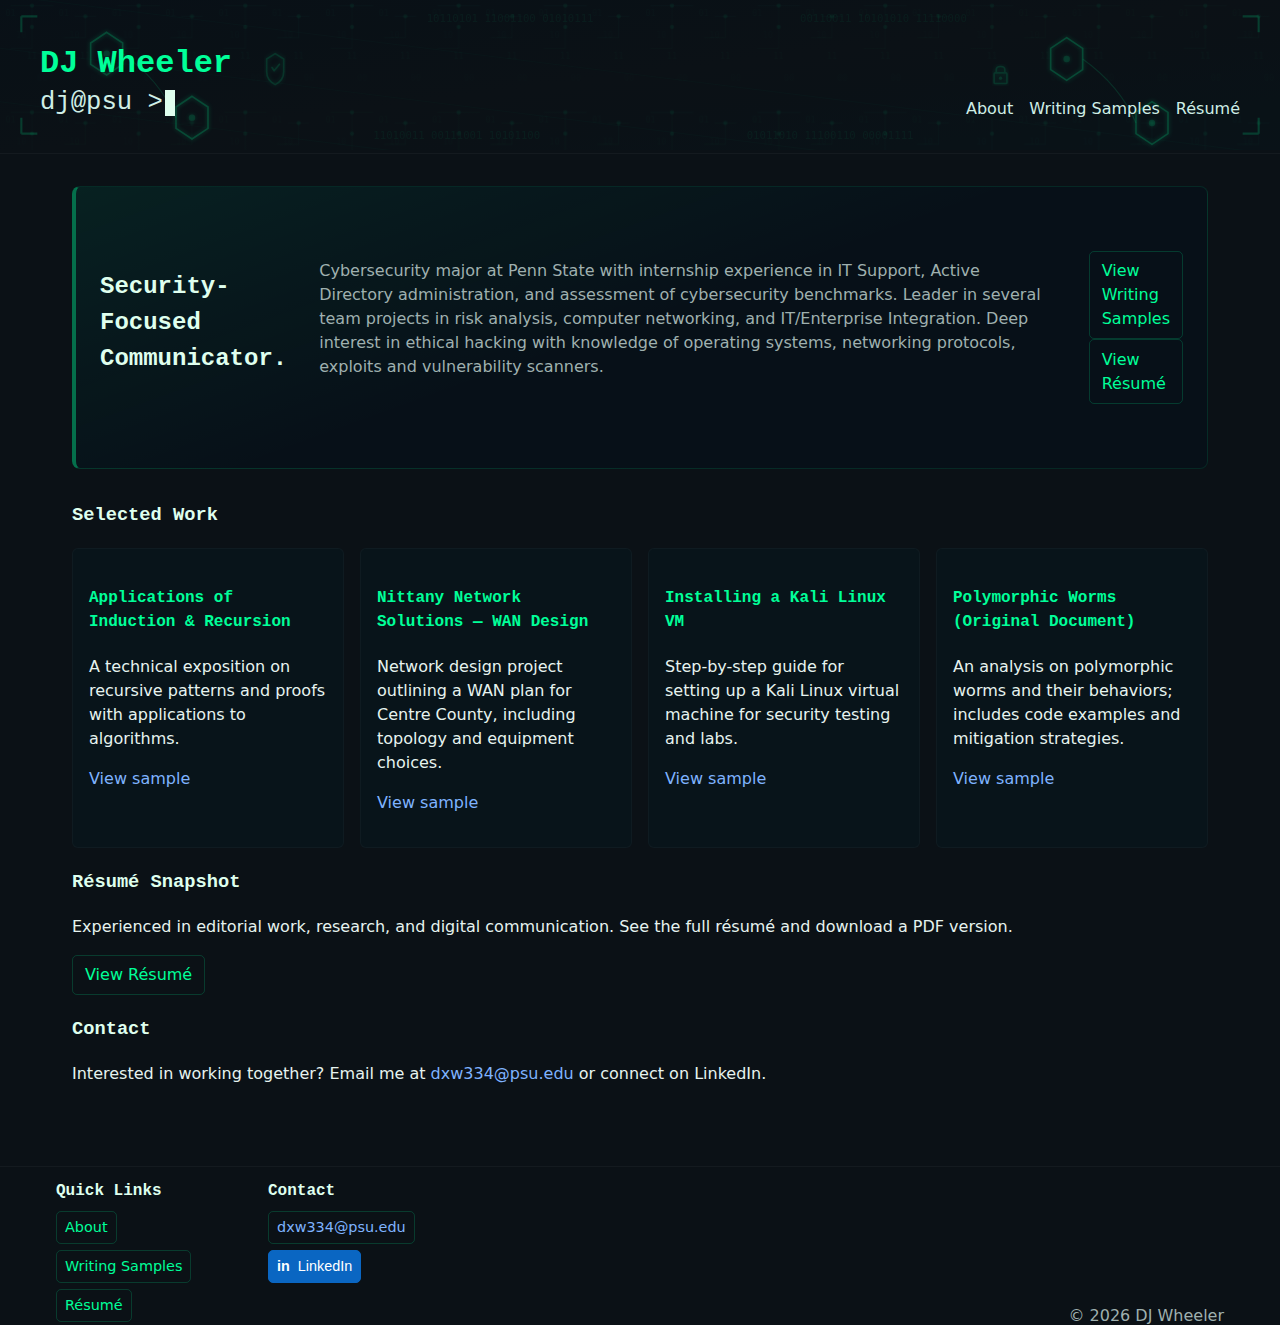
<file: index.html>
<!DOCTYPE html>
<html lang="en">
<head>
        <meta charset="UTF-8">
        <meta name="viewport" content="width=device-width, initial-scale=1.0">
        <title>DJ Wheeler — E-Portfolio</title>
        <link rel="icon" href="favicon.svg" type="image/svg+xml">
        <link rel="stylesheet" href="css/style.css">
</head>
<body>
    <header class="site-header">
        <div class="container header-inner">
            <h1 class="site-title"><a href="index.html">DJ Wheeler</a></h1>
            <nav class="main-nav" aria-label="Main navigation">
                <ul>
                    <li><a href="about.html">About</a></li>
                    <li><a href="samples.html">Writing Samples</a></li>
                    <li><a href="resume.html">Résumé</a></li>
                </ul>
            </nav>
        </div>
    </header>

    <main class="container">
        <section class="hero">
            <h2>Security-Focused Communicator.</h2>
            <p class="hero-sub">
                Cybersecurity major at Penn State with internship experience in 
                IT Support, Active Directory administration, and assessment of 
                cybersecurity benchmarks. Leader in several team projects in risk 
                analysis, computer networking, and IT/Enterprise Integration. Deep 
                interest in ethical hacking with knowledge of operating systems, 
                networking protocols, exploits and vulnerability scanners.
            </p>
            <p><a class="btn" href="samples.html">View Writing Samples</a> <a class="btn" href="resume.html">View Résumé</a></p>
        </section>

        <section class="summary">
            <h3>Selected Work</h3>
            <div class="grid feats">
                <article>
                    <h4>Applications of Induction &amp; Recursion</h4>
                    <p>A technical exposition on recursive patterns and proofs with applications to algorithms.</p>
                    <p><a href="samples/applications.html">View sample</a></p>
                </article>
                <article>
                    <h4>Nittany Network Solutions — WAN Design</h4>
                    <p>Network design project outlining a WAN plan for Centre County, including topology and equipment choices.</p>
                    <p><a href="samples/nittany.html">View sample</a></p>
                </article>
                <article>
                    <h4>Installing a Kali Linux VM</h4>
                    <p>Step-by-step guide for setting up a Kali Linux virtual machine for security testing and labs.</p>
                    <p><a href="samples/kali.html">View sample</a></p>
                </article>
                <article>
                    <h4>Polymorphic Worms (Original Document)</h4>
                    <p>An analysis on polymorphic worms and their behaviors; includes code examples and mitigation strategies.</p>
                    <p><a href="samples/polymorphic.html">View sample</a></p>
                </article>
            </div>
        </section>

        <section class="resume-preview">
            <h3>Résumé Snapshot</h3>
            <p>Experienced in editorial work, research, and digital communication. See the full résumé and download a PDF version.</p>
            <p><a class="btn" href="resume.html">View Résumé</a></p>
        </section>

        <section class="contact-cta">
            <h3>Contact</h3>
            <p>Interested in working together? Email me at <a href="mailto:dxw334@psu.edu">dxw334@psu.edu</a> or connect on LinkedIn.</p>
        </section>
    </main>

    <footer class="site-footer">
        <div class="container footer-inner">
            <div class="footer-left">
                <div class="footer-box">
                    <h4>Quick Links</h4>
                    <ul>
                        <li><a class="btn" href="about.html">About</a></li>
                        <li><a class="btn" href="samples.html">Writing Samples</a></li>
                        <li><a class="btn" href="resume.html">Résumé</a></li>
                    </ul>
                </div>
                <div class="footer-box contact-box">
                    <h4>Contact</h4>
                    <p><a class="btn" href="mailto:dxw334@psu.edu">dxw334@psu.edu</a></p>
                    <p><a class="btn" href="https://www.linkedin.com/in/donwheeleriii/" target="_blank" rel="noopener">LinkedIn</a></p>
                </div>
            </div>
            <div class="footer-right">
                <p class="copyright">&copy; <span id="year"></span> DJ Wheeler</p>
            </div>
        </div>
    </footer>

    <script>
        document.getElementById('year').textContent = new Date().getFullYear();
    </script>
</body>
</html>
</file>
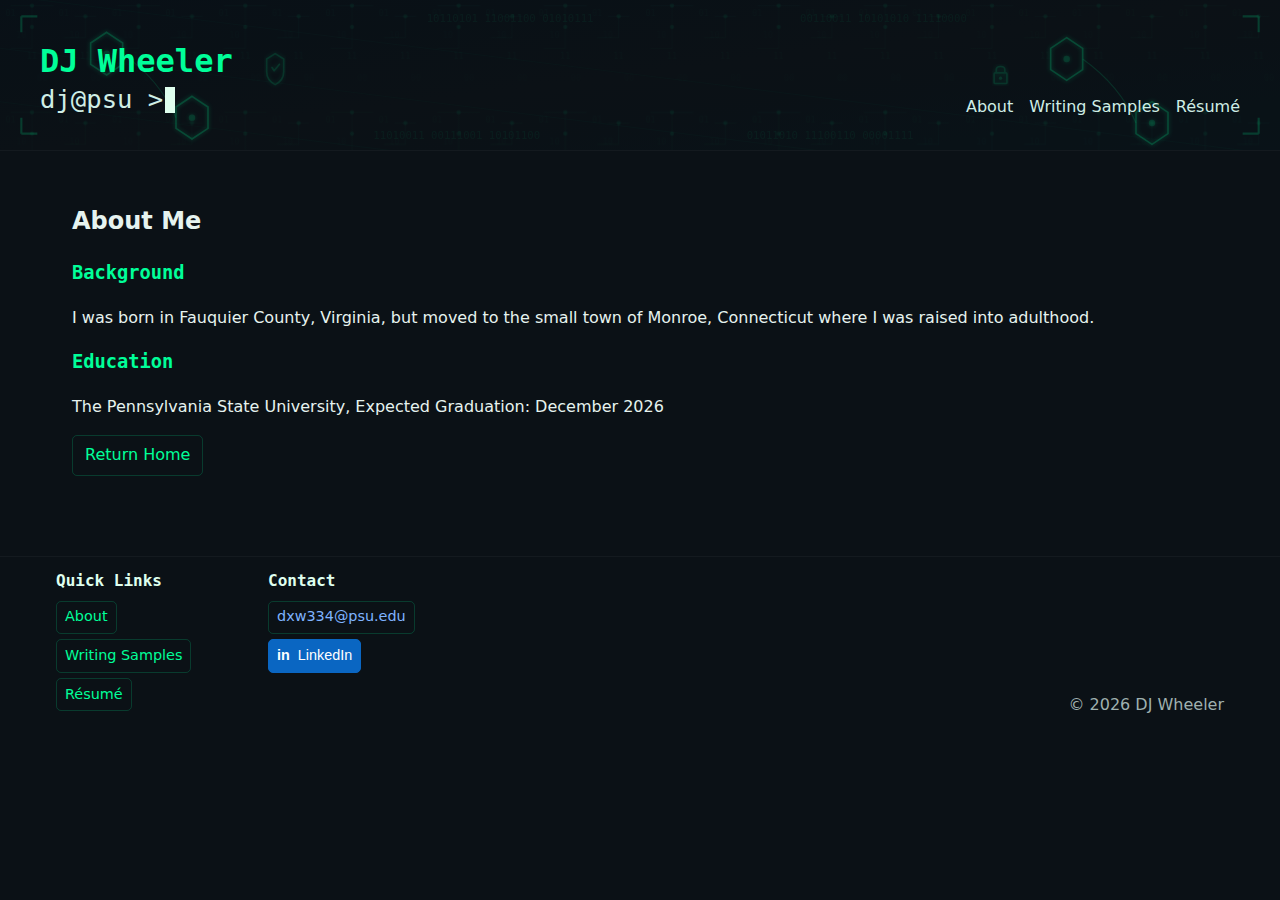
<file: about.html>
<!DOCTYPE html>
<html lang="en">
<head>
  <meta charset="utf-8">
  <meta name="viewport" content="width=device-width, initial-scale=1">
  <title>About — DJ Wheeler</title>
  <link rel="icon" href="favicon.svg" type="image/svg+xml">
  <link rel="stylesheet" href="css/style.css">
</head>
<body>
  <header class="site-header">
    <div class="container header-inner">
      <h1 class="site-title"><a href="index.html">DJ Wheeler</a></h1>
      <nav class="main-nav" aria-label="Main navigation">
        <ul>
          <li><a href="about.html">About</a></li>
          <li><a href="samples.html">Writing Samples</a></li>
          <li><a href="resume.html">Résumé</a></li>
        </ul>
      </nav>
    </div>
  </header>

  <main class="container">
    <h2>About Me</h2>

    <h3>Background</h3>
    <p>
      I was born in Fauquier County, Virginia, but moved to the small town of Monroe, Connecticut
      where I was raised into adulthood.
    </p>

    <h3>Education</h3>
    <p>The Pennsylvania State University, Expected Graduation: December 2026</p>

    <p><a class="btn" href="index.html">Return Home</a></p>
  </main>

  <footer class="site-footer">
    <div class="container footer-inner">
      <div class="footer-left">
        <div class="footer-box">
          <h4>Quick Links</h4>
          <ul>
            <li><a class="btn" href="about.html">About</a></li>
            <li><a class="btn" href="samples.html">Writing Samples</a></li>
            <li><a class="btn" href="resume.html">Résumé</a></li>
          </ul>
        </div>
        <div class="footer-box contact-box">
          <h4>Contact</h4>
          <p><a class="btn" href="mailto:dxw334@psu.edu">dxw334@psu.edu</a></p>
          <p><a class="btn" href="https://www.linkedin.com/in/donwheeleriii/" target="_blank" rel="noopener">LinkedIn</a></p>
        </div>
      </div>
      <div class="footer-right">
        <p class="copyright">&copy; <span id="year-about"></span> DJ Wheeler</p>
      </div>
    </div>
  </footer>

  <script>document.getElementById('year-about').textContent = new Date().getFullYear();</script>
</body>
</html>
</file>
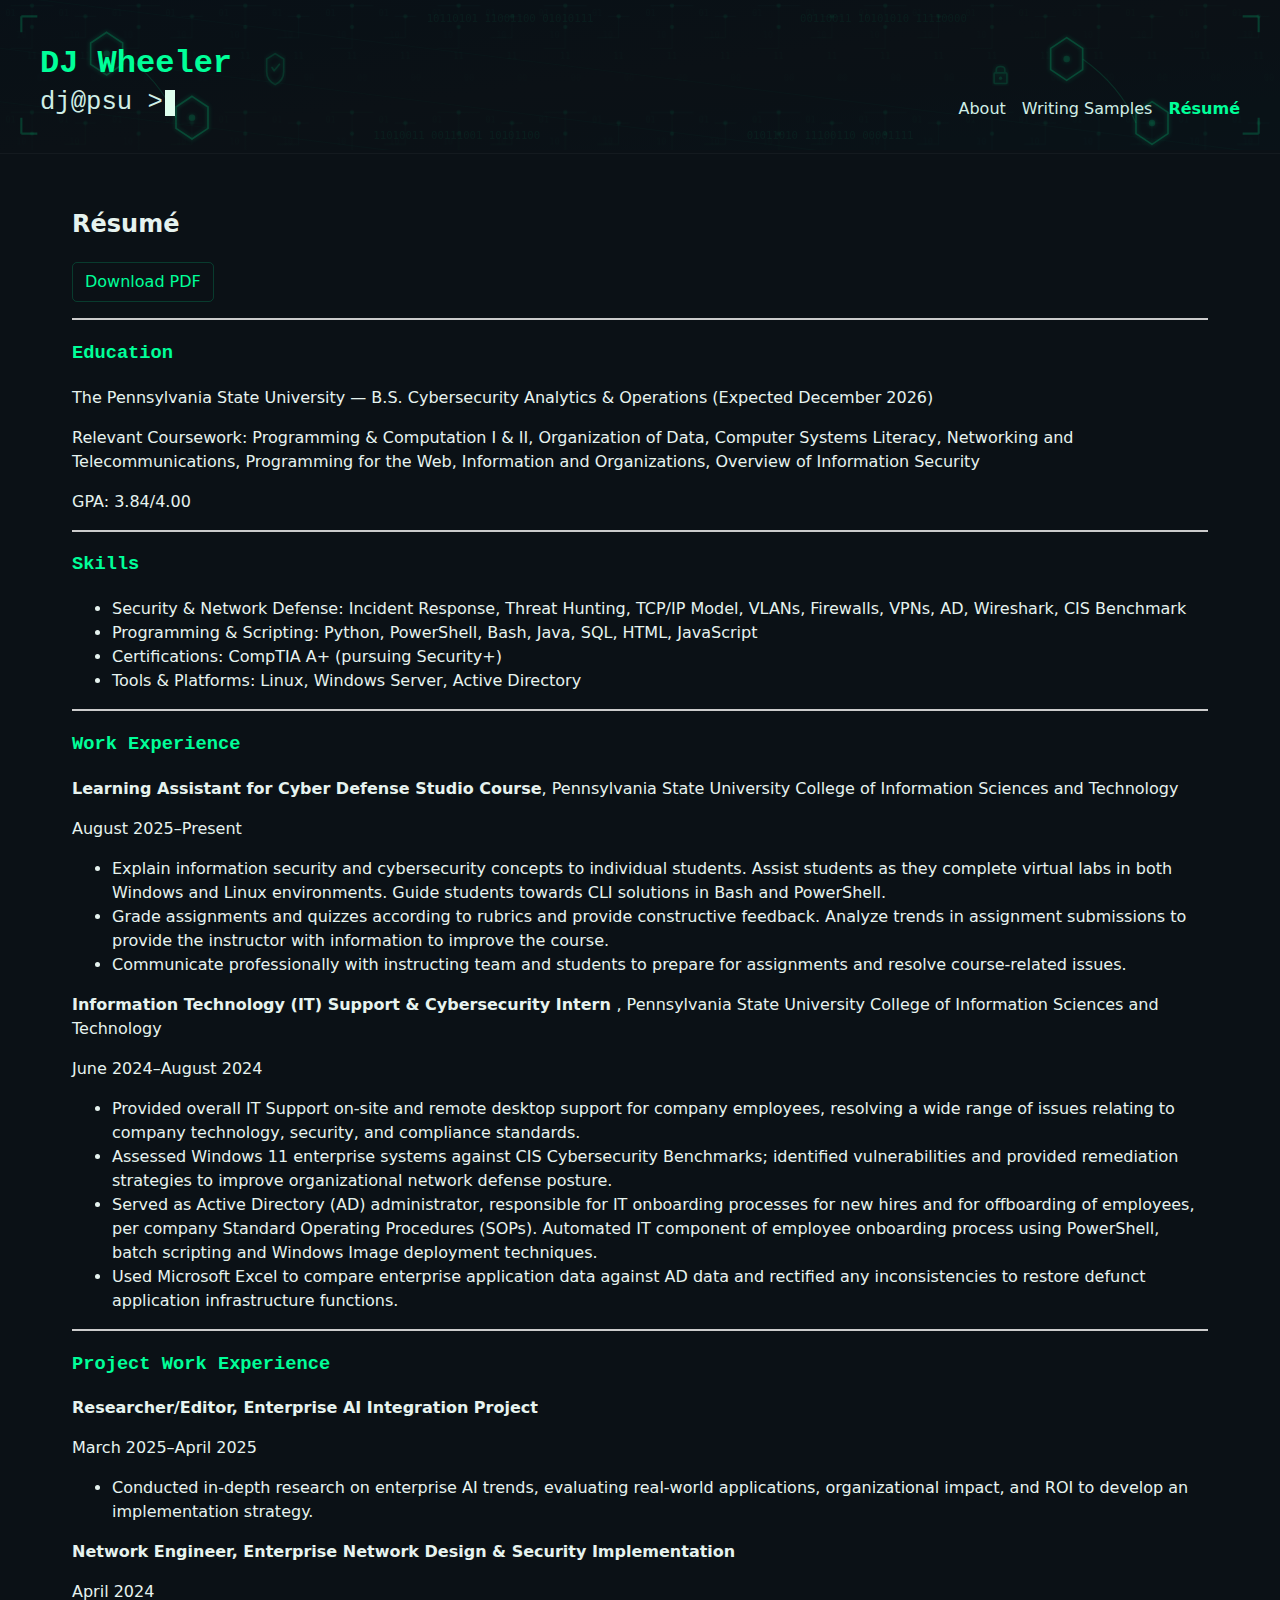
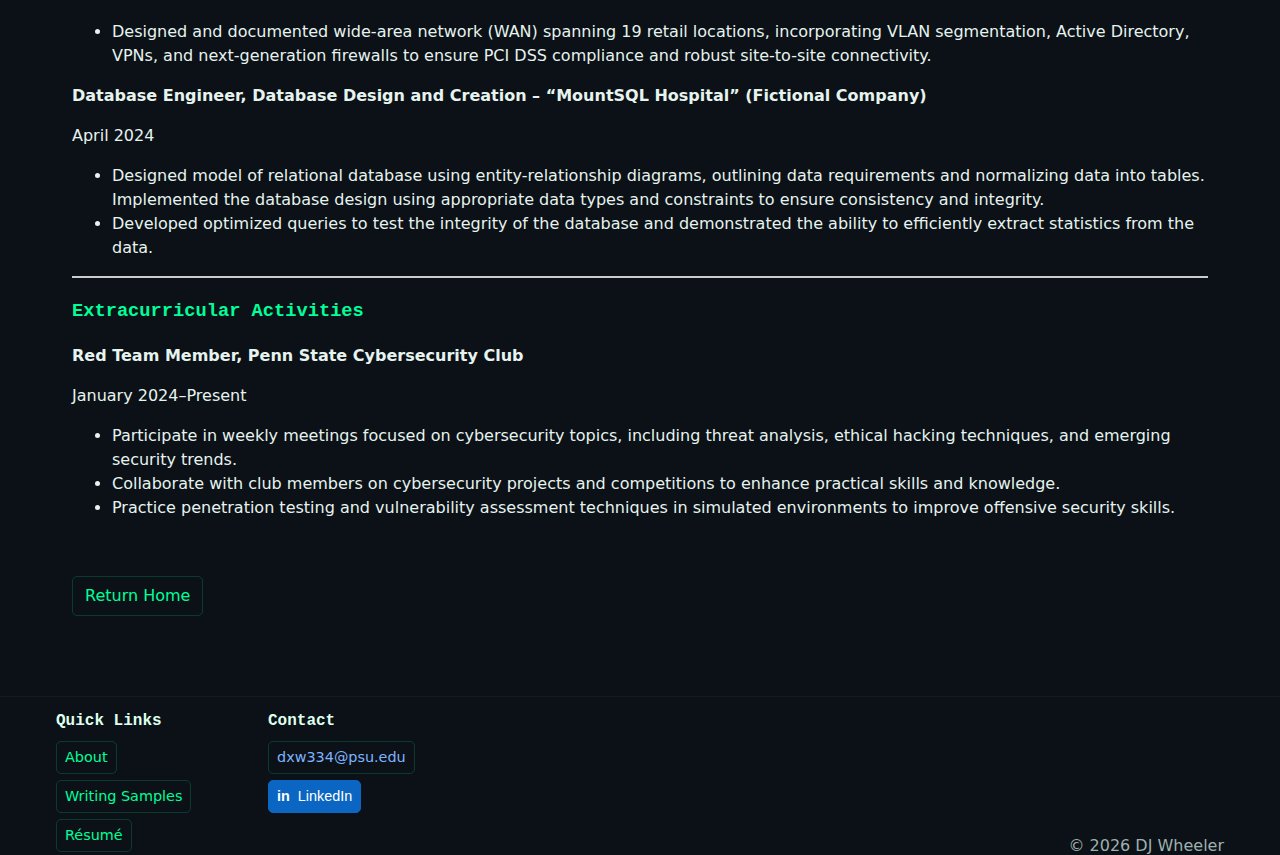
<file: resume.html>
<!DOCTYPE html>
<html lang="en">
<head>
  <meta charset="utf-8">
  <meta name="viewport" content="width=device-width, initial-scale=1">
  <title>Résumé — DJ Wheeler</title>
  <link rel="icon" href="favicon.svg" type="image/svg+xml">
  <link rel="stylesheet" href="css/style.css">
</head>
<body>
  <header class="site-header">
    <div class="container header-inner">
      <h1 class="site-title"><a href="index.html">DJ Wheeler</a></h1>
      <nav class="main-nav" aria-label="Main navigation">
        <ul>
          <li><a href="about.html">About</a></li>
          <li><a href="samples.html">Writing Samples</a></li>
          <li><a href="resume.html" aria-current="page">Résumé</a></li>
        </ul>
      </nav>
    </div>
  </header>

  <main class="container">
    <h2>Résumé</h2>
    <p><a class="btn" href="./Donald.C.WheelerResume2025.pdf" download>Download PDF</a></p>
    <hr class="full-width-divider">

    <section>
      <h3>Education</h3>
      <p>The Pennsylvania State University — B.S. Cybersecurity Analytics & Operations (Expected December 2026)</p>
      <p>Relevant Coursework: Programming & Computation I & II, Organization of Data, Computer Systems Literacy, Networking and Telecommunications, Programming for the Web, Information and Organizations, Overview of Information Security </p>
      <p>GPA: 3.84/4.00</p>
    </section>
    <hr class="full-width-divider">
    
    <section>
      <h3>Skills</h3>
      <ul>
        <li>Security & Network Defense: Incident Response, Threat Hunting, TCP/IP Model, VLANs, Firewalls, VPNs, AD, Wireshark, CIS Benchmark</li>
        <li>Programming & Scripting: Python, PowerShell, Bash, Java, SQL, HTML, JavaScript</li>
        <li>Certifications: CompTIA A+ (pursuing Security+)</li>
        <li>Tools & Platforms: Linux, Windows Server, Active Directory</li>
      </ul>
    </section>
    <hr class="full-width-divider">

    <section>
      <h3>Work Experience</h3>
      <p><strong>Learning Assistant for Cyber Defense Studio Course</strong>, Pennsylvania State University College of Information Sciences and Technology</p>
      <p>August 2025–Present</p>
      <ul>
        <li>Explain information security and cybersecurity concepts to individual students. Assist students as they complete virtual labs in both Windows and Linux environments. Guide students towards CLI solutions in Bash and PowerShell.</li>
        <li>Grade assignments and quizzes according to rubrics and provide constructive feedback. Analyze trends in assignment submissions to provide the instructor with information to improve the course.</li>
        <li>Communicate professionally with instructing team and students to prepare for assignments and resolve course-related issues.</li>
      </ul>

      <p><strong>Information Technology (IT) Support & Cybersecurity Intern </strong>, Pennsylvania State University College of Information Sciences and Technology</p>
      <p>June 2024–August 2024</p>
      <ul>
        <li>Provided overall IT Support on-site and remote desktop support for company employees, resolving a wide range of issues relating to company technology, security, and compliance standards.</li>
        <li>Assessed Windows 11 enterprise systems against CIS Cybersecurity Benchmarks; identified vulnerabilities and provided remediation strategies to improve organizational network defense posture.</li>
        <li>Served as Active Directory (AD) administrator, responsible for IT onboarding processes for new hires and for offboarding of employees, per company Standard Operating Procedures (SOPs). Automated IT component of employee onboarding process using PowerShell, batch scripting and Windows Image deployment techniques.</li>
        <li>Used Microsoft Excel to compare enterprise application data against AD data and rectified any inconsistencies to restore defunct application infrastructure functions. </li>
      </ul>
    </section>
    <hr class="full-width-divider">

    <section>
      <h3>Project Work Experience</h3>
      <p><strong>Researcher/Editor, Enterprise AI Integration Project</strong></p>
      <p>March 2025–April 2025</p>
      <ul>
        <li>Conducted in-depth research on enterprise AI trends, evaluating real-world applications, organizational impact, and ROI to develop an implementation strategy.</li>  
      </ul>

      <p><strong>Network Engineer, Enterprise Network Design & Security Implementation</strong></p>
      <p>April 2024</p>
      <ul>
        <li>Designed and documented wide-area network (WAN) spanning 19 retail locations, incorporating VLAN segmentation, Active Directory, VPNs, and next-generation firewalls to ensure PCI DSS compliance and robust site-to-site connectivity.</li>  
      </ul>

      <p><strong>Database Engineer, Database Design and Creation – “MountSQL Hospital” (Fictional Company)</strong></p>
      <p>April 2024</p>
      <ul>
        <li>Designed model of relational database using entity-relationship diagrams, outlining data requirements and normalizing data into tables. Implemented the database design using appropriate data types and constraints to ensure consistency and integrity.</li>  
        <li>Developed optimized queries to test the integrity of the database and demonstrated the ability to efficiently extract statistics from the data.</li>
      </ul>
    </section>
    <hr class="full-width-divider">

    <section>
      <h3>Extracurricular Activities</h3>
      <p><strong>Red Team Member, Penn State Cybersecurity Club</strong></p>
      <p>January 2024–Present</p>
      <ul>
        <li>Participate in weekly meetings focused on cybersecurity topics, including threat analysis, ethical hacking techniques, and emerging security trends.</li>
        <li>Collaborate with club members on cybersecurity projects and competitions to enhance practical skills and knowledge.</li>
        <li>Practice penetration testing and vulnerability assessment techniques in simulated environments to improve offensive security skills.</li>
      </ul>
    </section>
    
    <br>
    <p><a class="btn" href="index.html">Return Home</a></p>
  </main>

  <footer class="site-footer">
    <div class="container footer-inner">
      <div class="footer-left">
        <div class="footer-box">
          <h4>Quick Links</h4>
          <ul>
            <li><a class="btn" href="about.html">About</a></li>
            <li><a class="btn" href="samples.html">Writing Samples</a></li>
            <li><a class="btn" href="resume.html">Résumé</a></li>
          </ul>
        </div>
        <div class="footer-box contact-box">
          <h4>Contact</h4>
          <p><a class="btn" href="mailto:dxw334@psu.edu">dxw334@psu.edu</a></p>
          <p><a class="btn" href="https://www.linkedin.com/in/donwheeleriii/" target="_blank" rel="noopener">LinkedIn</a></p>
        </div>
      </div>
      <div class="footer-right">
        <p class="copyright">&copy; <span id="year-resume"></span> DJ Wheeler</p>
      </div>
    </div>
  </footer>

  <script>document.getElementById('year-resume').textContent = new Date().getFullYear();</script>
</body>
</html>
</file>
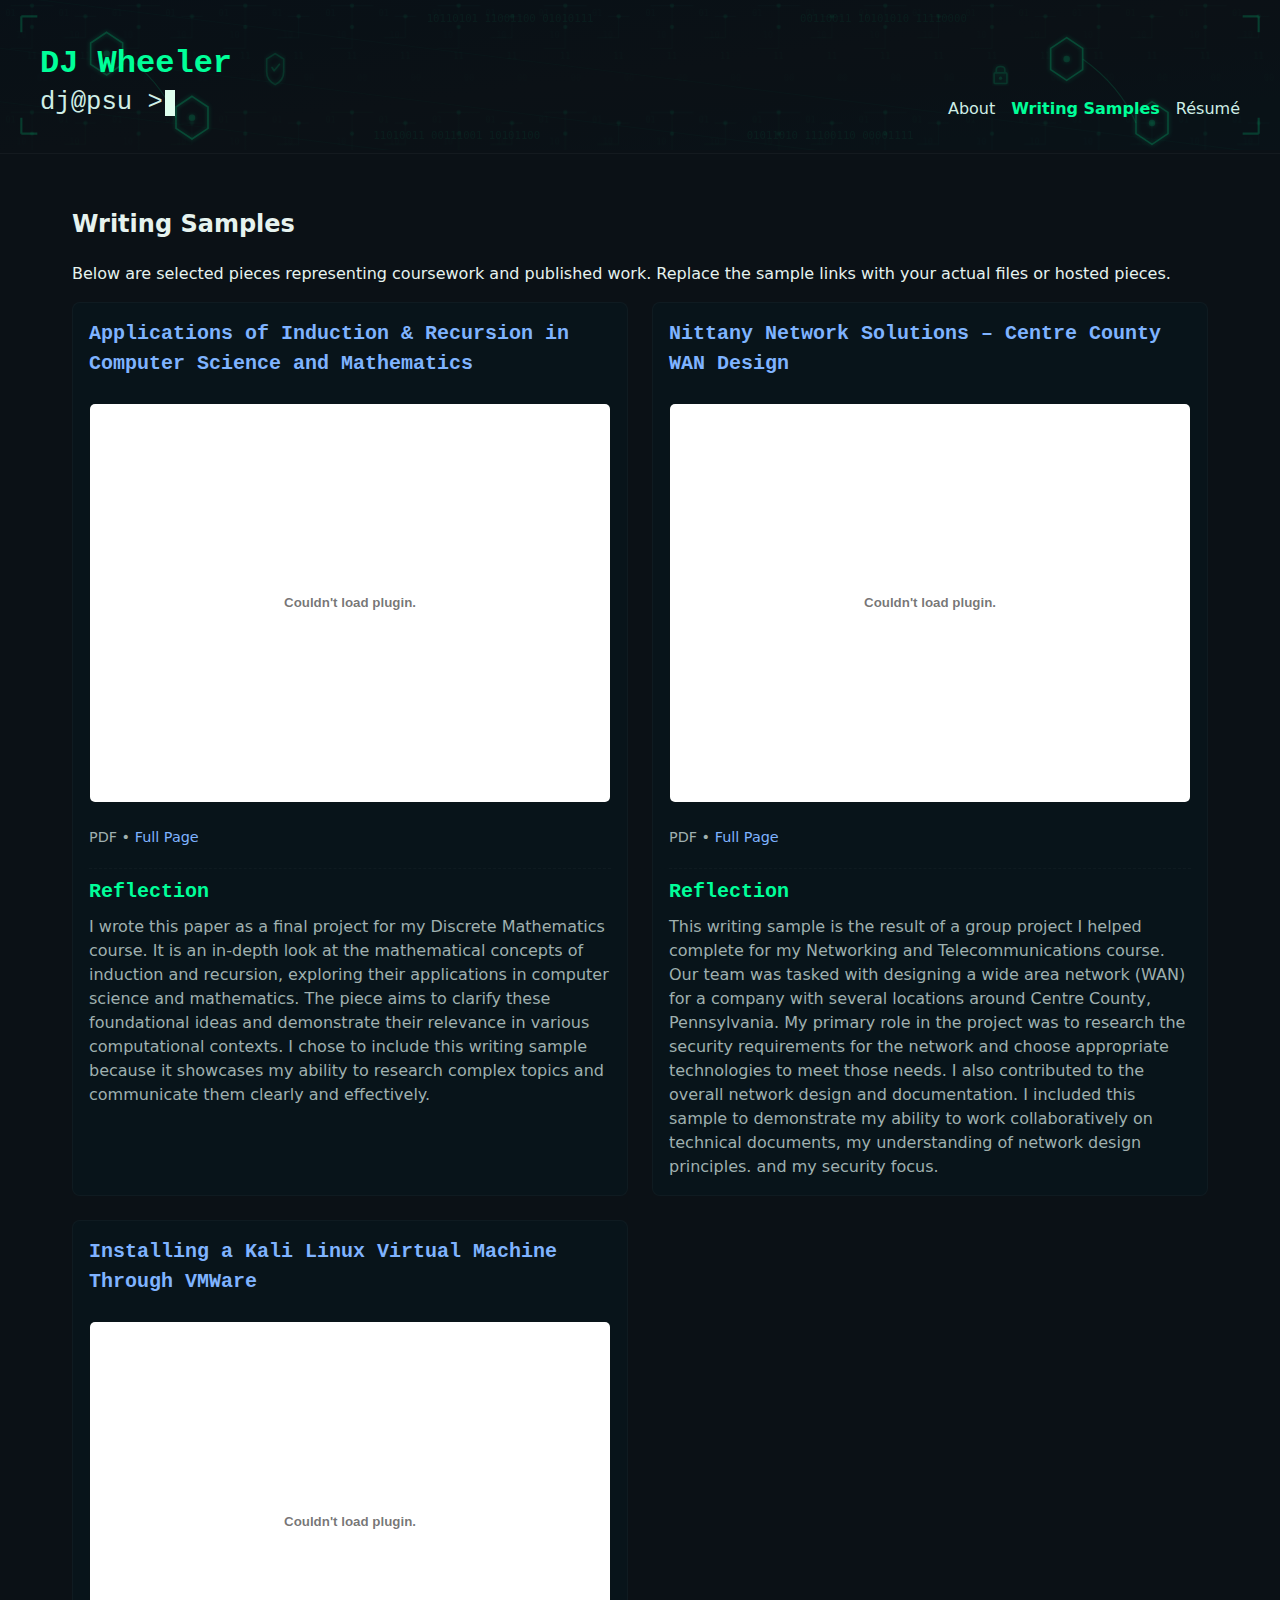
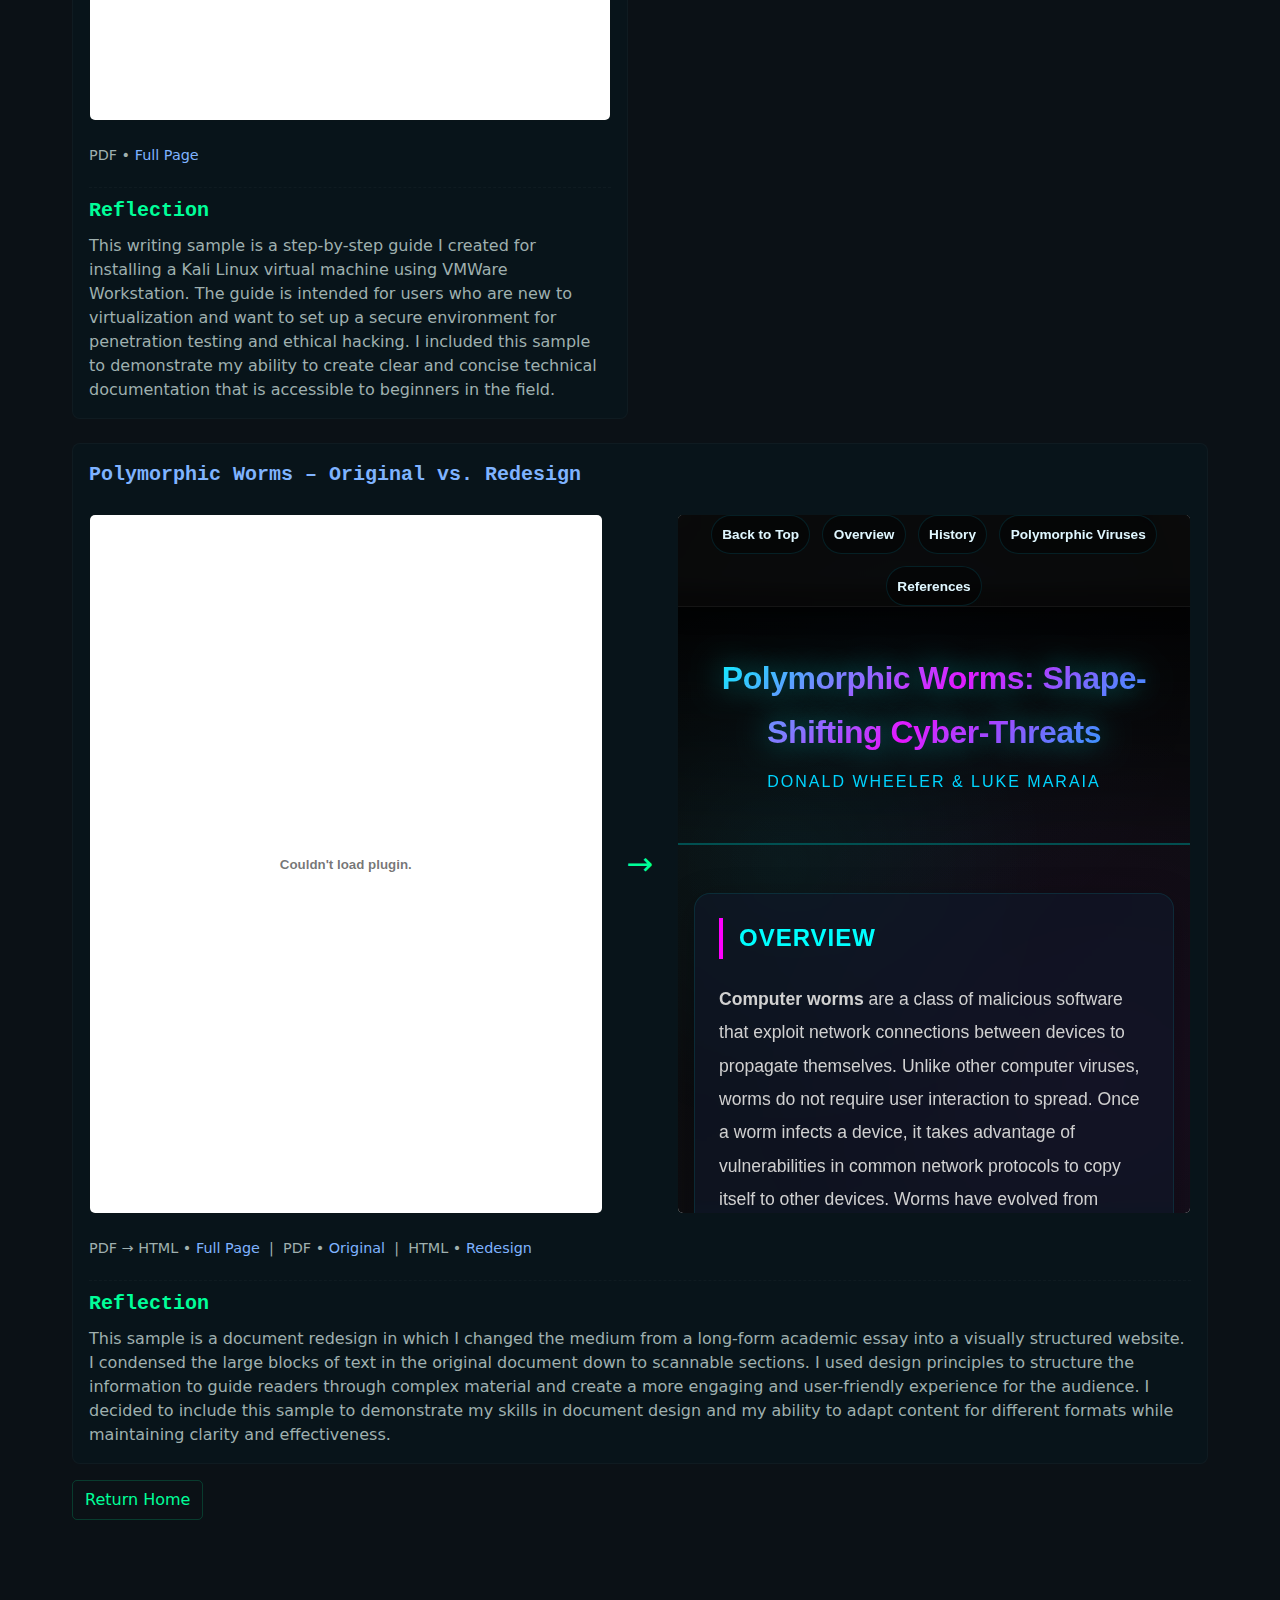
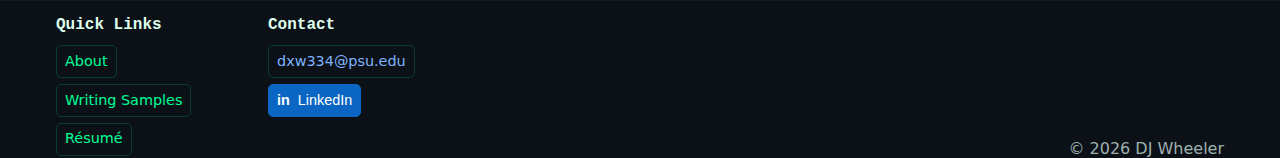
<file: samples.html>
<!DOCTYPE html>
<html lang="en">
<head>
  <meta charset="utf-8">
  <meta name="viewport" content="width=device-width, initial-scale=1">
  <title>Writing Samples — DJ Wheeler</title>
  <link rel="icon" href="favicon.svg" type="image/svg+xml">
  <link rel="stylesheet" href="css/style.css">
</head>
<body>
  <header class="site-header">
    <div class="container header-inner">
      <h1 class="site-title"><a href="index.html">DJ Wheeler</a></h1>
      <nav class="main-nav" aria-label="Main navigation">
        <ul>
          <li><a href="about.html">About</a></li>
          <li><a href="samples.html" aria-current="page">Writing Samples</a></li>
          <li><a href="resume.html">Résumé</a></li>
        </ul>
      </nav>
    </div>
  </header>

  <main class="container">
    <h2>Writing Samples</h2>
    <p>Below are selected pieces representing coursework and published work. Replace the sample links with your actual files or hosted pieces.</p>

    <div class="samples-list">
      <div class="sample-cards">
        <article class="sample-card">
          <h4><a href="samples/applications.html" target="_self">Applications of Induction &amp; Recursion in Computer Science and Mathematics</a></h4>
          <div class="pdf-preview-container">
            <embed src="samples/pdfs/Applications of Induction &amp; Recursion in Computer Science and Mathemetics.pdf" type="application/pdf" class="pdf-preview">
            
            <!-- Add this overlay link -->
            <a href="samples/pdfs/Applications of Induction &amp; Recursion in Computer Science and Mathemetics.pdf" 
              target="_blank" 
              class="mobile-pdf-overlay"
              rel="noopener">
              <div class="mobile-pdf-icon">📄</div>
              <div class="mobile-pdf-text">
                <strong>Tap to View PDF</strong>
                <small>Opens in your browser's PDF viewer</small>
              </div>
            </a>
          </div>
          <div class="meta">PDF • <a href="samples/applications.html">Full Page</a></div>
          <div class="reflection">
            <h4>Reflection</h4>
            <p>
              I wrote this paper as a final project for my Discrete Mathematics course. 
              It is an in-depth look at the mathematical concepts of
              induction and recursion, exploring their applications in computer 
              science and mathematics. The piece aims to clarify these foundational 
              ideas and demonstrate their relevance in various computational contexts.
              I chose to include this writing sample because it showcases my ability to
              research complex topics and communicate them clearly and effectively.
            </p>
          </div>
        </article>

        <article class="sample-card">
          <h4><a href="samples/nittany.html" target="_self">Nittany Network Solutions – Centre County WAN Design</a></h4>
          <div class="pdf-preview-container">
            <embed src="samples/pdfs/Nittany%20Network%20Solutions%20%E2%80%93%20Centre%20Country%20WAN%20Design.pdf" type="application/pdf" class="pdf-preview">

            <!-- Add this overlay link -->
            <a href="samples/pdfs/Nittany%20Network%20Solutions%20%E2%80%93%20Centre%20Country%20WAN%20Design.pdf" 
              target="_blank" 
              class="mobile-pdf-overlay"
              rel="noopener">
              <div class="mobile-pdf-icon">📄</div>
              <div class="mobile-pdf-text">
                <strong>Tap to View PDF</strong>
                <small>Opens in your browser's PDF viewer</small>
              </div>
            </a>
          </div>
          <div class="meta">PDF • <a href="samples/nittany.html">Full Page</a></div>
          <div class="reflection">
            <h4>Reflection</h4>
            <p>
              This writing sample is the result of a group project I helped complete for my
              Networking and Telecommunications course. Our team was tasked
              with designing a wide area network (WAN) for a company with several
              locations around Centre County, Pennsylvania. My primary role in the project
              was to research the security requirements for the network and choose appropriate
              technologies to meet those needs. I also contributed to the overall network design
              and documentation. I included this sample to demonstrate my ability to work 
              collaboratively on technical documents, my understanding of network design principles.
              and my security focus.
            </p>
          </div>
        </article>

        <article class="sample-card">
          <h4><a href="samples/kali.html" target="_self">Installing a Kali Linux Virtual Machine Through VMWare</a></h4>
          <div class="pdf-preview-container">
            <embed src="samples/pdfs/Installing a Kali Linux Virtual Machine Through VMware.pdf" type="application/pdf" class="pdf-preview"> 

            <!-- Add this overlay link -->
            <a href="samples/pdfs/Installing a Kali Linux Virtual Machine Through VMware.pdf" 
              target="_blank" 
              class="mobile-pdf-overlay"
              rel="noopener">
              <div class="mobile-pdf-icon">📄</div>
              <div class="mobile-pdf-text">
                <strong>Tap to View PDF</strong>
                <small>Opens in your browser's PDF viewer</small>
              </div>
            </a>
          </div>
          <div class="meta">PDF • <a href="samples/kali.html">Full Page</a></div>
          <div class="reflection">
            <h4>Reflection</h4>
            <p>
              This writing sample is a step-by-step guide I created for installing a Kali Linux
              virtual machine using VMWare Workstation. The guide is intended for users who are
              new to virtualization and want to set up a secure environment for penetration testing
              and ethical hacking. I included this sample to demonstrate my ability to create clear
              and concise technical documentation that is accessible to beginners in the field.
            </p>
          </div>
        </article>

        <article class="sample-card comparison-card">
          <h4><a href="samples/polymorphic.html" target="_self">Polymorphic Worms – Original vs. Redesign</a></h4>
          <div class="doc-comparison">
            <div class="pdf-preview-container">
              <embed src="samples/pdfs/Polymorphic%20Worms%20%E2%80%93%20Original.pdf" type="application/pdf" class="pdf-preview">
              
              <!-- Add this overlay link -->
              <a href="samples/pdfs/Polymorphic%20Worms%20%E2%80%93%20Original.pdf" 
                target="_blank" 
                class="mobile-pdf-overlay"
                rel="noopener">
                <div class="mobile-pdf-icon">📄</div>
                <div class="mobile-pdf-text">
                  <strong>Tap to View PDF</strong>
                  <small>Opens in your browser's PDF viewer</small>
                </div>
              </a>
            </div>
            <div class="comparison-arrow">→</div>
            <div class="pdf-preview-container">
              <iframe src="samples/polymorphic_preview.html" class="pdf-preview"></iframe>
            </div>
          </div>
          <div class="meta">
            PDF → HTML • <a href="samples/polymorphic.html">Full Page</a> &nbsp|&nbsp
            PDF • <a href="samples/polymorphic_original.html">Original</a> &nbsp|&nbsp
            HTML • <a href="samples/polymorphic_redesign.html">Redesign</a>
          </div>
          <div class="reflection">
            <h4>Reflection</h4>
            <p>
              This sample is a document redesign in which I changed the medium from a long-form 
              academic essay into a visually structured website. I condensed the large blocks of
              text in the original document down to scannable sections. I used design principles 
              to structure the information to guide readers through complex material and create 
              a more engaging and user-friendly experience for the audience. I decided to include
              this sample to demonstrate my skills in document design and my ability to adapt
              content for different formats while maintaining clarity and effectiveness.
            </p>
          </div>
        </article>
      </div>
    </div>

    <p><a class="btn" href="index.html">Return Home</a></p>
  </main>

  <footer class="site-footer">
    <div class="container footer-inner">
      <div class="footer-left">
        <div class="footer-box">
          <h4>Quick Links</h4>
          <ul>
            <li><a class="btn" href="about.html">About</a></li>
            <li><a class="btn" href="samples.html">Writing Samples</a></li>
            <li><a class="btn" href="resume.html">Résumé</a></li>
          </ul>
        </div>
        <div class="footer-box contact-box">
          <h4>Contact</h4>
          <p><a class="btn" href="mailto:dxw334@psu.edu">dxw334@psu.edu</a></p>
          <p><a class="btn" href="https://www.linkedin.com/in/donwheeleriii/" target="_blank" rel="noopener">LinkedIn</a></p>
        </div>
      </div>
      <div class="footer-right">
        <p class="copyright">&copy; <span id="year-samples"></span> DJ Wheeler</p>
      </div>
    </div>
  </footer>

  <script>
    document.getElementById('year-samples').textContent = new Date().getFullYear();

    // Initialize Office viewer if possible. For local files this may require serving over HTTP.
    (function(){
      const iframes = document.querySelectorAll('.doc-preview');
      iframes.forEach(iframe => {
        const file = iframe.getAttribute('data-file');
        if (!file) return;
        try {
          const abs = new URL(file, window.location.href).href;
          const viewer = 'https://view.officeapps.live.com/op/embed.aspx?src=' + encodeURIComponent(abs);
          iframe.src = viewer;
        } catch (e) {
          // fallback: link remains clickable to open file
          iframe.remove();
        }
      });
    })();
  </script>
</body>
<script src="scripts/home_animation.js"></script>
</html>
</file>
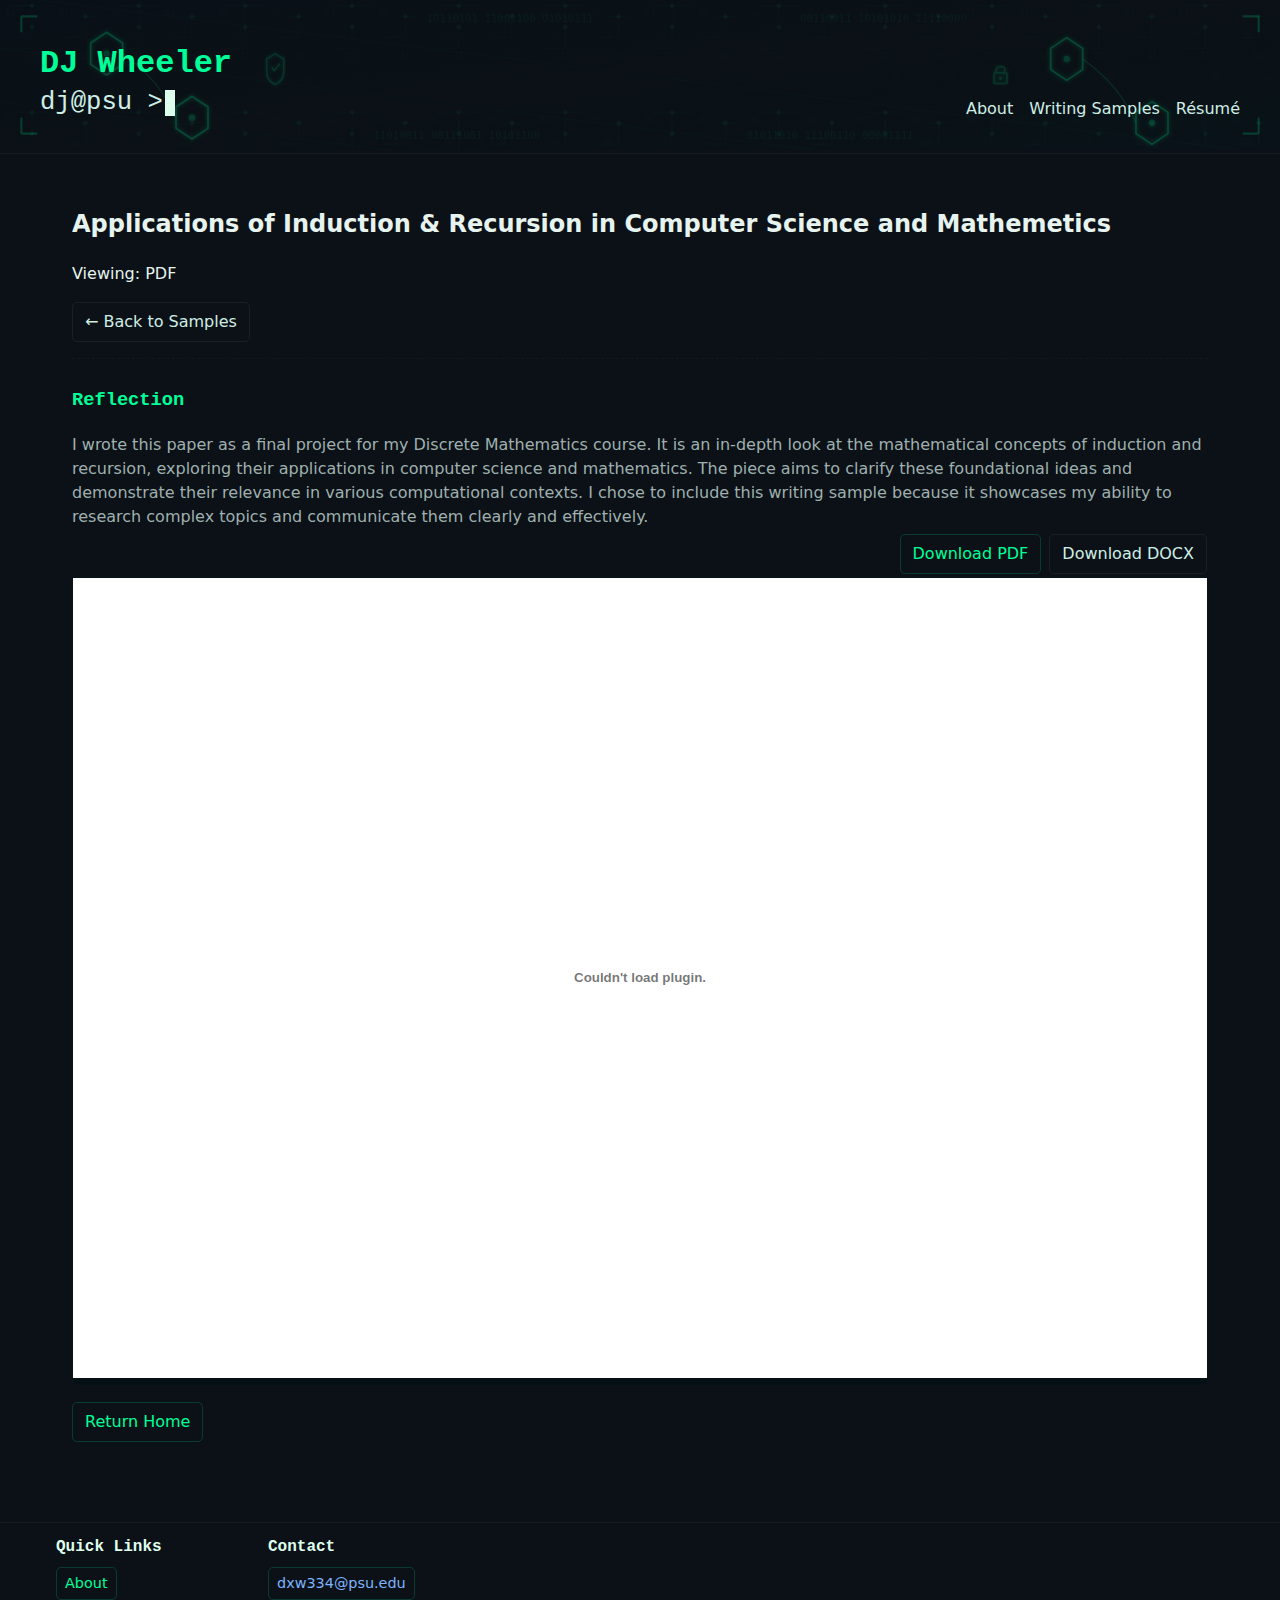
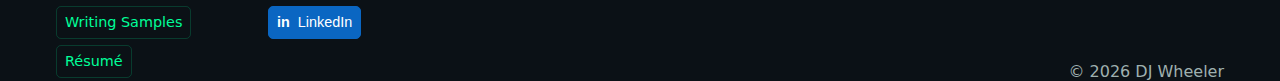
<file: samples/applications.html>
<!DOCTYPE html>
<html lang="en">
<head>
  <meta charset="utf-8">
  <meta name="viewport" content="width=device-width, initial-scale=1">
  <title>Applications of Induction &amp; Recursion — DJ Wheeler</title>
  <link rel="icon" href="../favicon.svg" type="image/svg+xml">
  <link rel="stylesheet" href="../css/style.css">
</head>
<body>
  <header class="site-header">
    <div class="container header-inner">
      <h1 class="site-title"><a href="../index.html">DJ Wheeler</a></h1>
      <nav class="main-nav" aria-label="Main navigation">
        <ul>
          <li><a href="../about.html">About</a></li>
          <li><a href="../samples.html">Writing Samples</a></li>
          <li><a href="../resume.html">Résumé</a></li>
        </ul>
      </nav>
    </div>
  </header>

  <main class="container">
    <h2>Applications of Induction &amp; Recursion in Computer Science and Mathemetics</h2>
    <p class="meta">Viewing: PDF</p>
    <p><a class="btn btn-alt" href="../samples.html">← Back to Samples</a></p>

    <section class="reflection">
      <h3>Reflection</h3>
      <p>
        I wrote this paper as a final project for my Discrete Mathematics course. 
        It is an in-depth look at the mathematical concepts of
        induction and recursion, exploring their applications in computer 
        science and mathematics. The piece aims to clarify these foundational 
        ideas and demonstrate their relevance in various computational contexts.
        I chose to include this writing sample because it showcases my ability to
        research complex topics and communicate them clearly and effectively.
      </p>
    </section>

    <div class="doc-preview-wrap">
      <div class="doc-preview-controls">
        <a class="btn" href="pdfs/Applications of Induction &amp; Recursion in Computer Science and Mathemetics.pdf" download>Download PDF</a>
        <a class="btn btn-alt" href="Applications of Induction &amp; Recursion in Computer Science and Mathemetics.docx" download>Download DOCX</a>
      </div>
      <embed src="pdfs/Applications of Induction &amp; Recursion in Computer Science and Mathemetics.pdf" type="application/pdf" class="doc-preview" />
    </div>

    <p style="margin-top:1rem"><a class="btn" href="../index.html">Return Home</a></p>

  </main>

  <footer class="site-footer">
    <div class="container footer-inner">
      <div class="footer-left">
        <div class="footer-box">
          <h4>Quick Links</h4>
          <ul>
            <li><a class="btn" href="../about.html">About</a></li>
            <li><a class="btn" href="../samples.html">Writing Samples</a></li>
            <li><a class="btn" href="../resume.html">Résumé</a></li>
          </ul>
        </div>
        <div class="footer-box contact-box">
          <h4>Contact</h4>
          <p><a class="btn" href="mailto:dxw334@psu.edu">dxw334@psu.edu</a></p>
          <p><a class="btn" href="https://www.linkedin.com/in/donwheeleriii/" target="_blank" rel="noopener">LinkedIn</a></p>
        </div>
      </div>
      <div class="footer-right">
        <p class="copyright">&copy; <span id="year-apps"></span> DJ Wheeler</p>
      </div>
    </div>
  </footer>

  <script>
    document.getElementById('year-apps').textContent = new Date().getFullYear();
  </script>
</body>
<script src="../scripts/home_animation.js"></script>
</html>
</file>
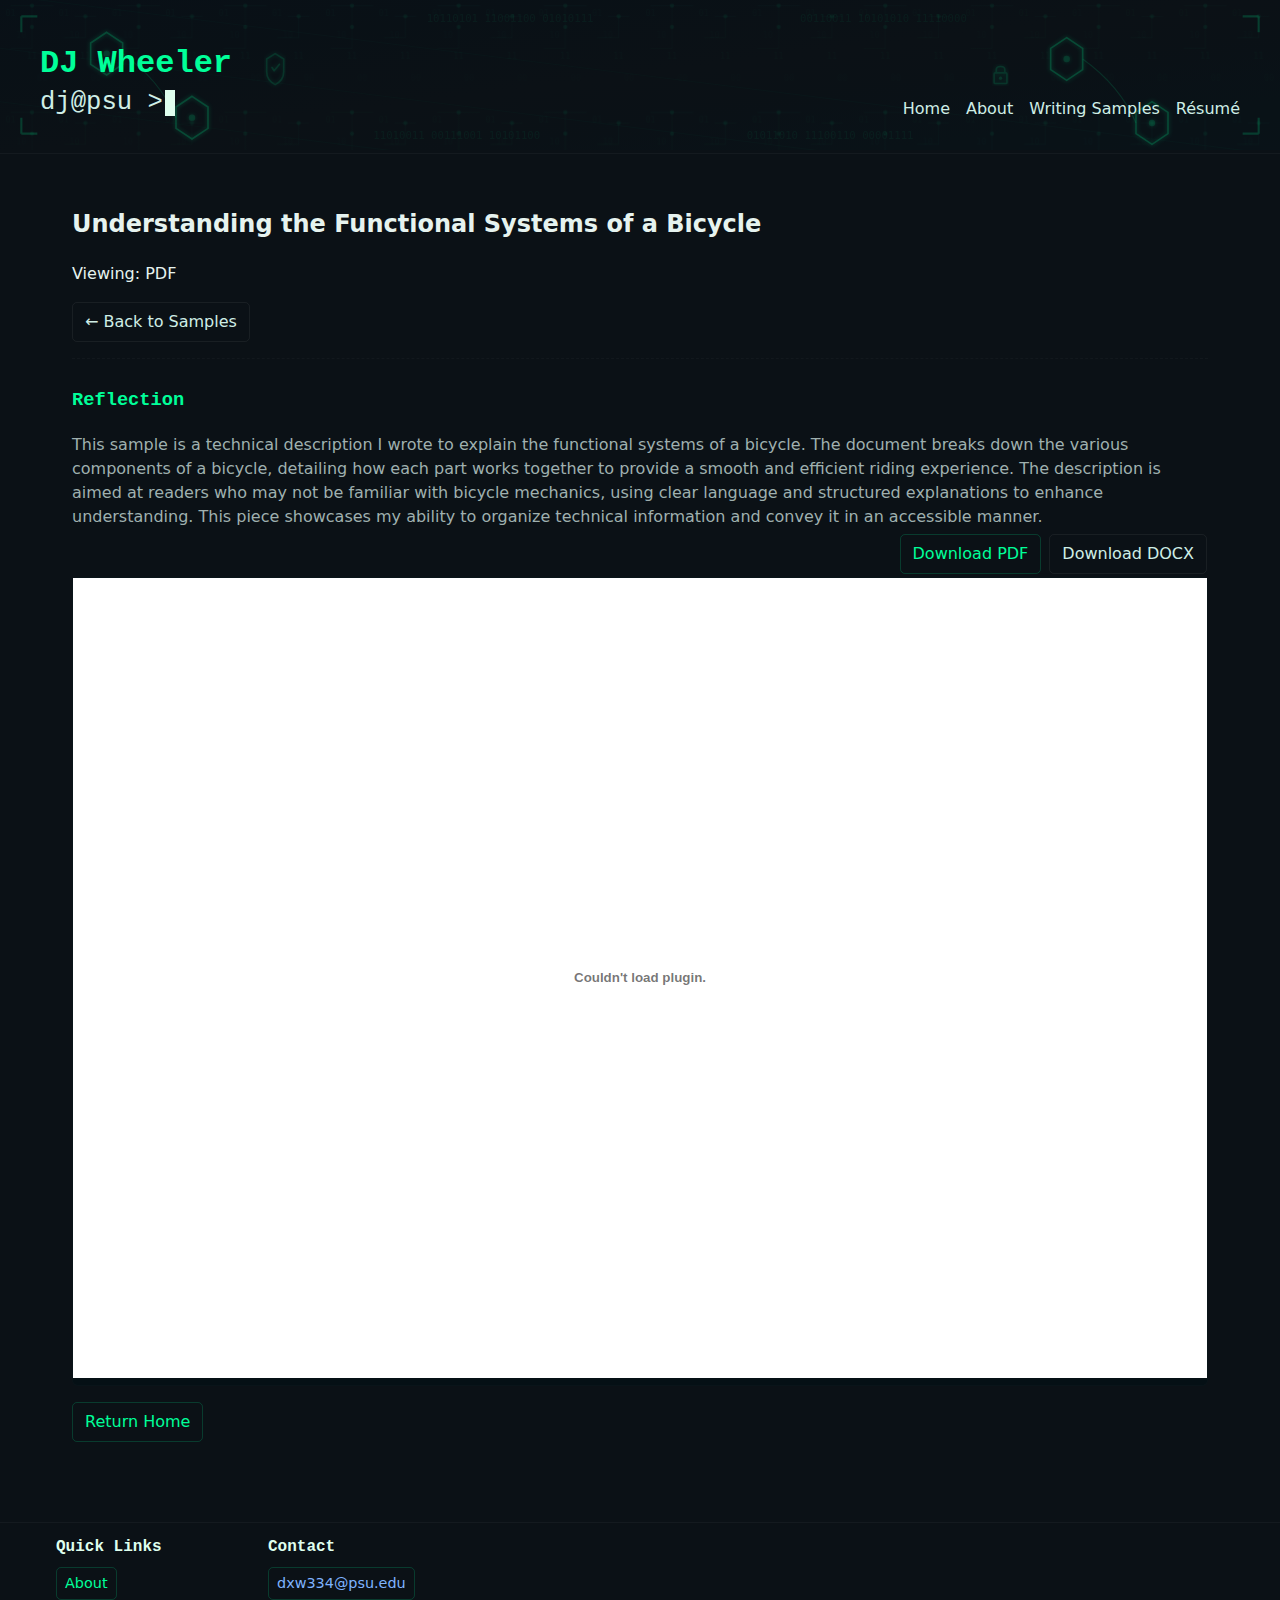
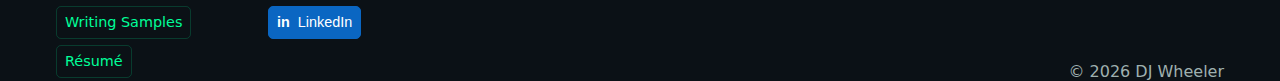
<file: samples/description.html>
<!DOCTYPE html>
<html lang="en">
<head>
  <meta charset="utf-8">
  <meta name="viewport" content="width=device-width, initial-scale=1">
  <title>Understanding the Functional Systems of a Bicycle — DJ Wheeler</title>
  <link rel="icon" href="../assets/favicon.svg" type="image/svg+xml">
  <link rel="stylesheet" href="../css/style.css">
</head>
<body>
  <header class="site-header">
    <div class="container header-inner">
      <h1 class="site-title"><a href="../index.html">DJ Wheeler</a></h1>
      <nav class="main-nav" aria-label="Main navigation">
        <ul>
          <li><a href="../index.html">Home</a></li>
          <li><a href="../about.html">About</a></li>
          <li><a href="../samples.html">Writing Samples</a></li>
          <li><a href="../resume.html">Résumé</a></li>
        </ul>
      </nav>
    </div>
  </header>

  <main class="container">
    <h2>Understanding the Functional Systems of a Bicycle</h2>
    <p class="meta">Viewing: PDF</p>
    <p><a class="btn btn-alt" href="../samples.html">← Back to Samples</a></p>

    <section class="reflection">
      <h3>Reflection</h3>
      <p>
        This sample is a technical description I wrote to explain the functional systems of a bicycle.
        The document breaks down the various components of a bicycle, detailing how each part works
        together to provide a smooth and efficient riding experience. The description is aimed at 
        readers who may not be familiar with bicycle mechanics, using clear language and structured
        explanations to enhance understanding. This piece showcases my ability to organize technical
        information and convey it in an accessible manner.
      </p>
    </section>

    <div class="doc-preview-wrap">
      <div class="doc-preview-controls">
        <a class="btn" href="pdfs/Understanding the Functional Systems of a Bicycle.pdf" download>Download PDF</a>
        <a class="btn btn-alt" href="Understanding the Functional Systems of a Bicycle.docx" download>Download DOCX</a>
      </div>
      <embed src="pdfs/Understanding the Functional Systems of a Bicycle.pdf" type="application/pdf" class="doc-preview" />
      
      <!-- Mobile PDF overlay -->
      <a href="pdfs/Understanding the Functional Systems of a Bicycle.pdf" 
         target="_blank" 
         class="mobile-pdf-overlay"
         rel="noopener">
        <div class="mobile-pdf-icon">📄</div>
        <div class="mobile-pdf-text">
          <strong>Tap to View PDF</strong>
          <small>Opens in your browser's PDF viewer</small>
        </div>
      </a>
    </div>

    <p style="margin-top:1rem"><a class="btn" href="../index.html">Return Home</a></p>

  </main>

  <footer class="site-footer">
    <div class="container footer-inner">
      <div class="footer-left">
        <div class="footer-box">
          <h4>Quick Links</h4>
          <ul>
            <li><a class="btn" href="../about.html">About</a></li>
            <li><a class="btn" href="../samples.html">Writing Samples</a></li>
            <li><a class="btn" href="../resume.html">Résumé</a></li>
          </ul>
        </div>
        <div class="footer-box contact-box">
          <h4>Contact</h4>
          <p><a class="btn" href="mailto:dxw334@psu.edu">dxw334@psu.edu</a></p>
          <p><a class="btn" href="https://www.linkedin.com/in/donwheeleriii/" target="_blank" rel="noopener">LinkedIn</a></p>
        </div>
      </div>
      <div class="footer-right">
        <p class="copyright">&copy; <span id="year-apps"></span> DJ Wheeler</p>
      </div>
    </div>
  </footer>

  <script>
    document.getElementById('year-apps').textContent = new Date().getFullYear();
  </script>
</body>
<script src="../scripts/home_animation.js"></script>
</html>
</file>
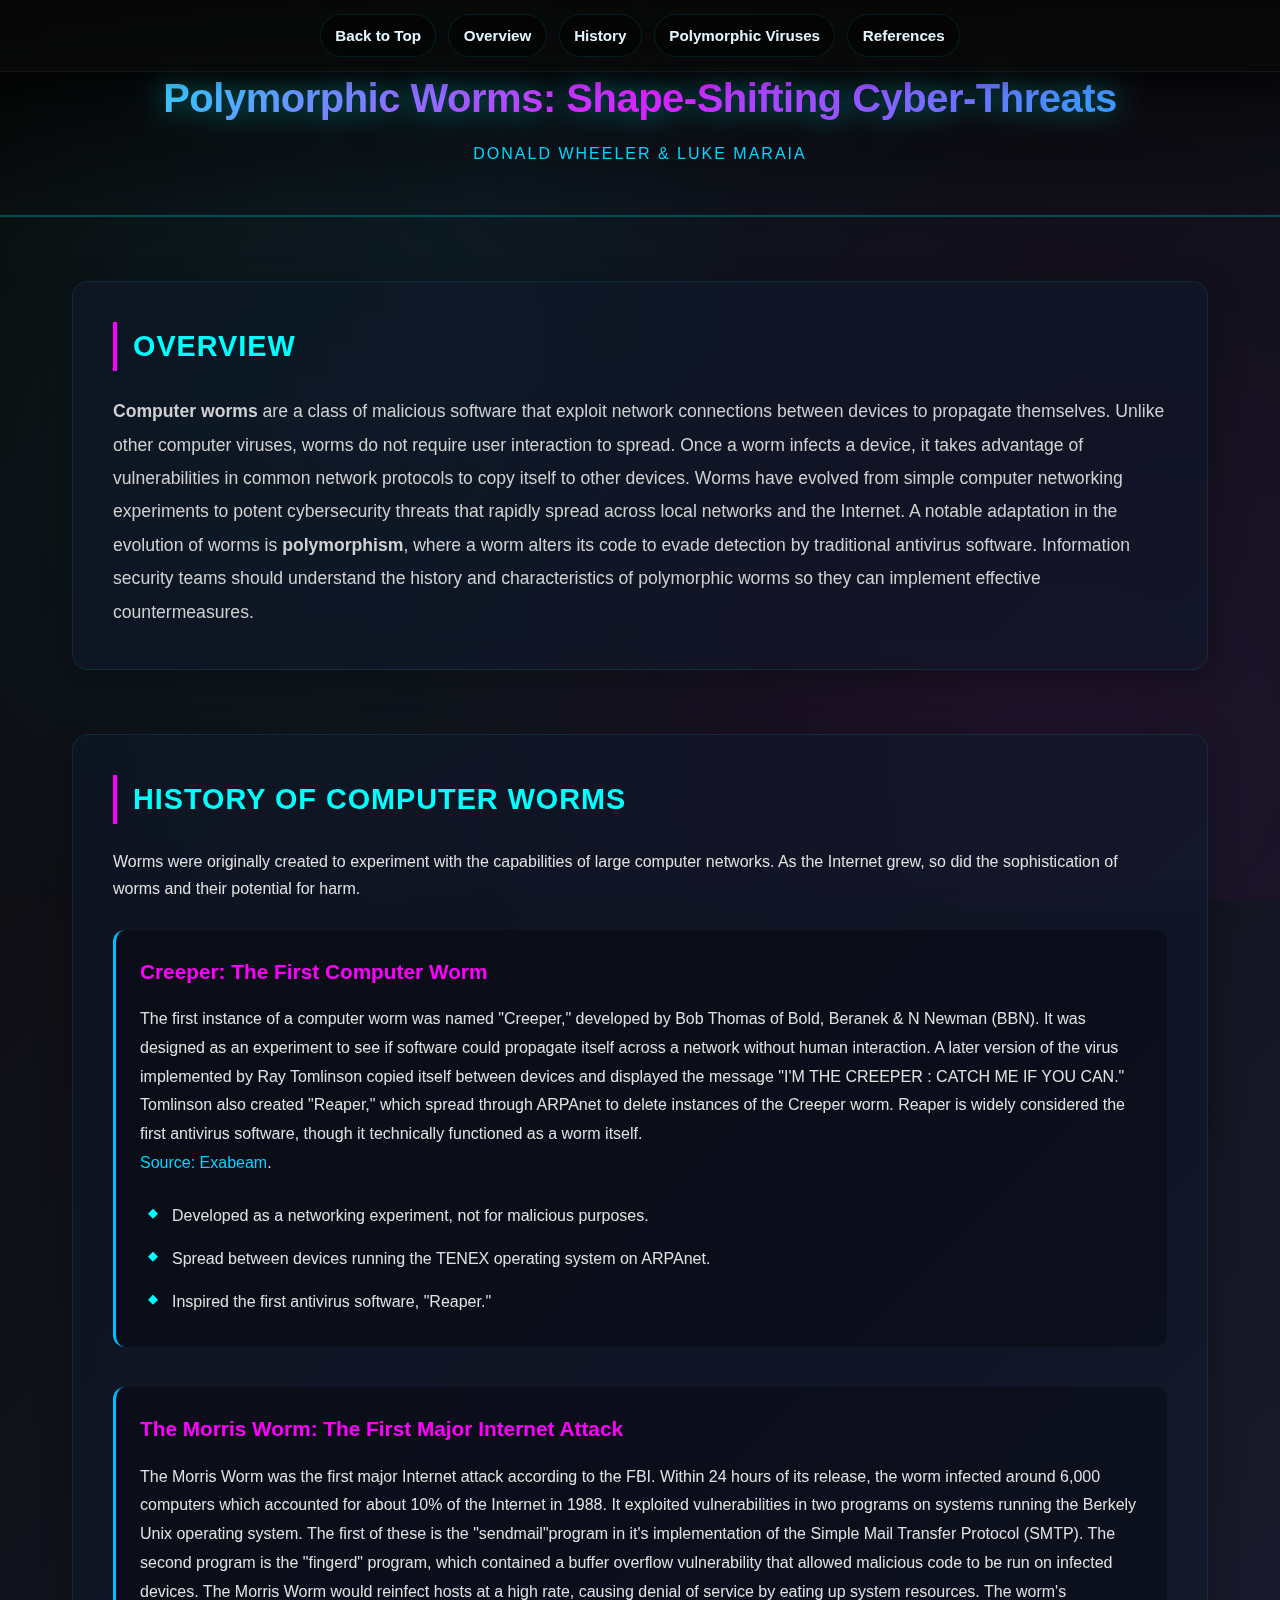
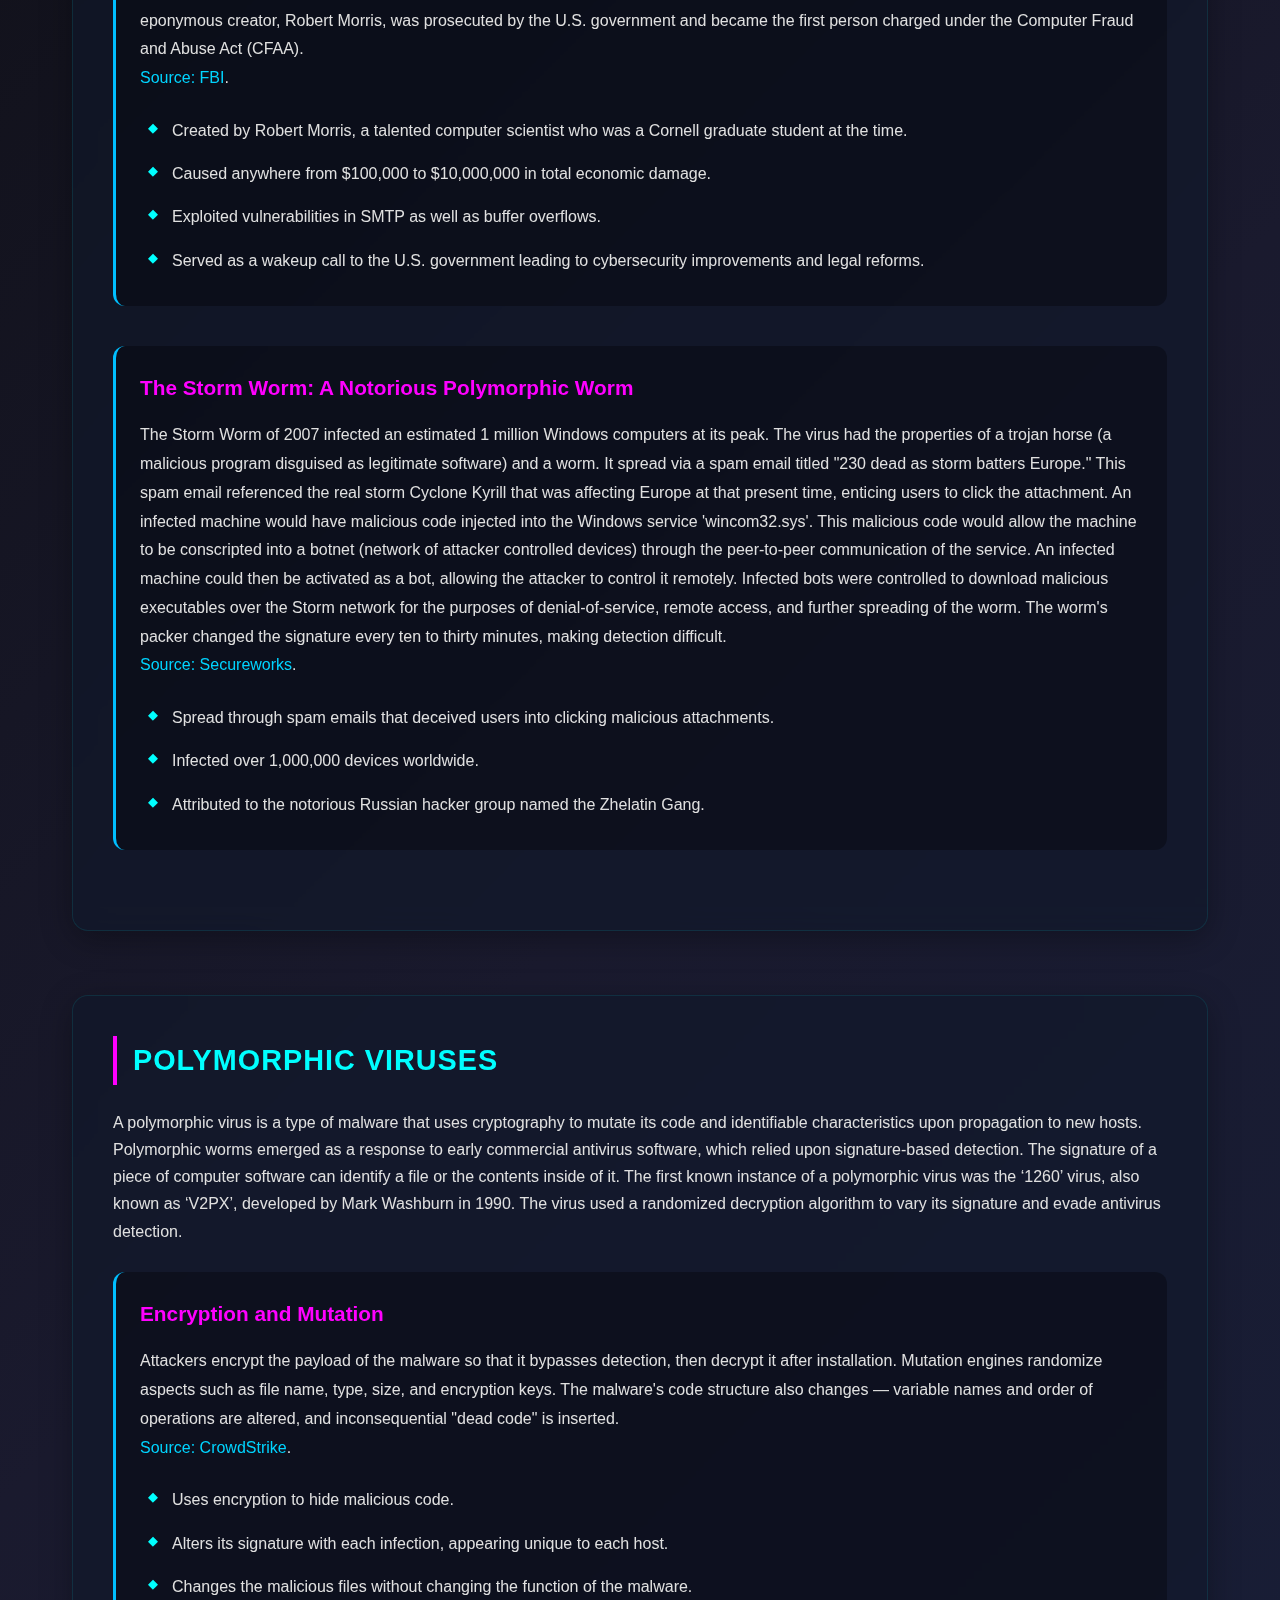
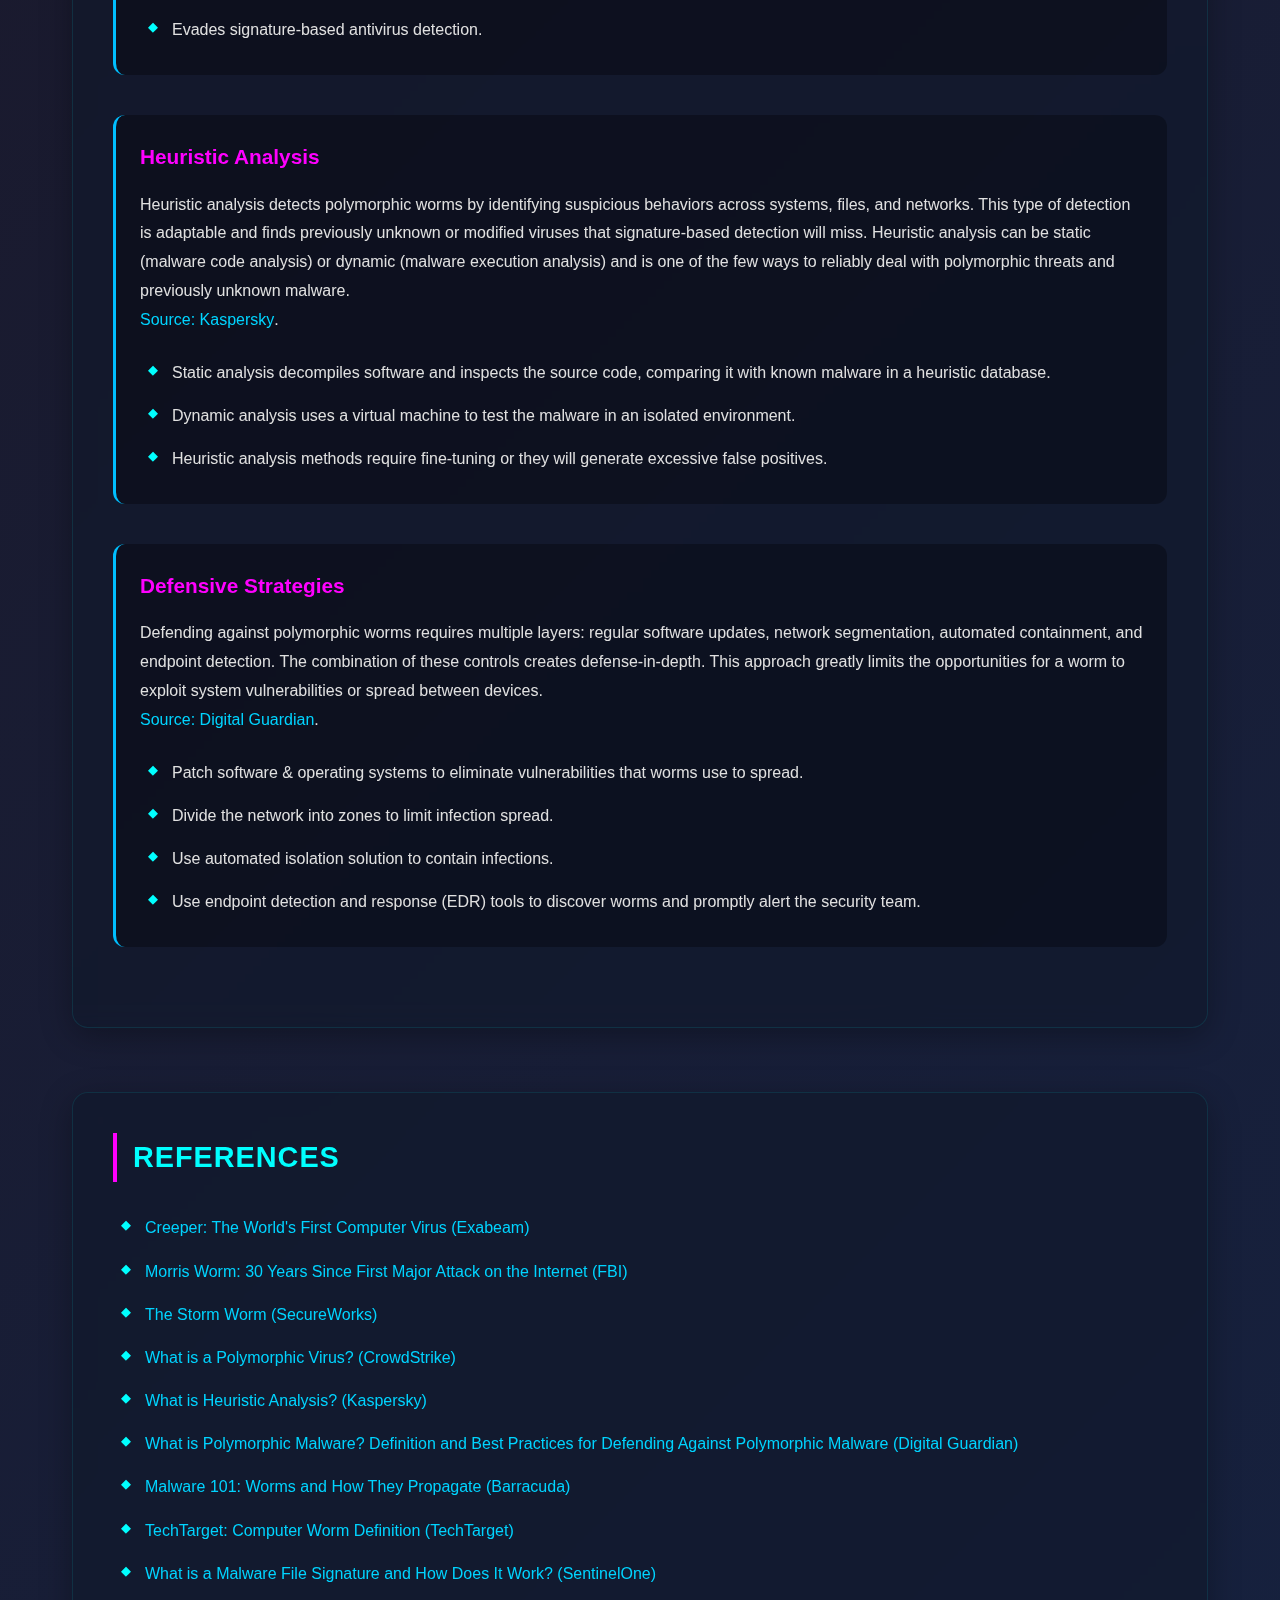
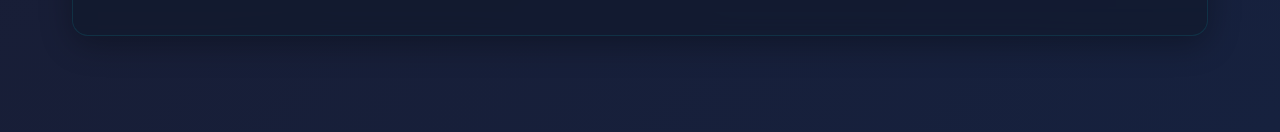
<file: samples/Donald.Wheeler.PolymorphicWorms.Final.html>
<!DOCTYPE html>
<html lang="en">
<head>
  <meta charset="UTF-8">
  <meta name="viewport" content="width=device-width, initial-scale=1.0">
  <title>Polymorphic Worms: Shape-Shifting Cyber-Threats</title>
  <style>
    * {
      margin: 0;
      padding: 0;
      box-sizing: border-box;
    }

    /* define nav height for scroll offsets */
    :root {
      --nav-height: 72px; /* adjust if you change nav size */
    }

    body {
      font-family: 'Segoe UI', Tahoma, Geneva, Verdana, sans-serif;
      background: linear-gradient(135deg, #0a0a0a 0%, #1a1a2e 50%, #16213e 100%);
      color: #e0e0e0;
      padding: 0;
      line-height: 1.7;
      min-height: 100vh;
      position: relative;
      overflow-x: hidden;
    }

    /* Animated background particles */
    body::before {
      content: '';
      position: fixed;
      top: 0;
      left: 0;
      width: 100%;
      height: 100%;
      background-image: 
        radial-gradient(circle at 20% 50%, rgba(0, 255, 255, 0.05) 0%, transparent 50%),
        radial-gradient(circle at 80% 80%, rgba(255, 0, 255, 0.05) 0%, transparent 50%),
        radial-gradient(circle at 40% 20%, rgba(0, 150, 255, 0.05) 0%, transparent 50%);
      animation: drift 20s ease-in-out infinite;
      pointer-events: none;
      z-index: 0;
    }

    @keyframes drift {
      0%, 100% { transform: translate(0, 0) scale(1); }
      33% { transform: translate(50px, -30px) scale(1.1); }
      66% { transform: translate(-30px, 50px) scale(0.9); }
    }

    header {
      text-align: center;
      padding: 4rem 2rem 3rem;
      background: linear-gradient(180deg, rgba(0, 0, 0, 0.8) 0%, transparent 100%);
      border-bottom: 2px solid rgba(0, 255, 255, 0.3);
      position: relative;
      z-index: 1;
      margin-bottom: 2rem;
    }

    h1 {
      font-size: 2.5rem;
      margin-bottom: 0.5rem;
      background: linear-gradient(135deg, #00ffff 0%, #ff00ff 50%, #00bfff 100%);
      -webkit-background-clip: text;
      -webkit-text-fill-color: transparent;
      background-clip: text;
      animation: glow 3s ease-in-out infinite;
      text-shadow: 0 0 30px rgba(0, 255, 255, 0.5);
      font-weight: 700;
      letter-spacing: -0.5px;
    }

    @keyframes glow {
      0%, 100% { filter: brightness(1); }
      50% { filter: brightness(1.2); }
    }

    .meta {
      color: #00d4ff;
      font-size: 1rem;
      margin-top: 0.5rem;
      letter-spacing: 2px;
      text-transform: uppercase;
      font-weight: 300;
    }

    main {
      max-width: 1200px;
      margin: 0 auto;
      padding: 2rem;
      position: relative;
      z-index: 0; /* ensure main sits below the fixed nav */
    }

    section {
      margin-bottom: 4rem;
      background: rgba(15, 23, 42, 0.6);
      backdrop-filter: blur(10px);
      border-radius: 16px;
      padding: 2.5rem;
      border: 1px solid rgba(0, 255, 255, 0.1);
      box-shadow: 0 8px 32px rgba(0, 0, 0, 0.3);
      transition: transform 0.3s ease, box-shadow 0.3s ease;
      z-index: 0; /* make sure sections don't overlap the nav */
    }
    
    h2 {
      font-size: 1.8rem;
      margin-bottom: 1.5rem;
      color: #00ffff;
      border-left: 4px solid #ff00ff;
      padding-left: 1rem;
      text-transform: uppercase;
      letter-spacing: 1px;
      font-weight: 600;
    }

    h3 {
      font-size: 1.3rem;
      color: #ff00ff;
      margin-bottom: 1rem;
      font-weight: 600;
      position: relative;
    }


    @keyframes pulse {
      0%, 100% { opacity: 1; transform: scale(1); }
      50% { opacity: 0.5; transform: scale(0.9); }
    }

    .event, .property {
      margin-bottom: 2.5rem;
      padding: 1.5rem;
      background: rgba(0, 0, 0, 0.3);
      border-radius: 12px;
      border-left: 3px solid #00bfff;
      transition: all 0.3s ease;
      position: relative;
      overflow: hidden;
    }

    .event::before, .property::before {
      content: '';
      position: absolute;
      top: 0;
      left: 0;
      width: 100%;
      height: 100%;
      background: linear-gradient(135deg, rgba(0, 255, 255, 0.05) 0%, transparent 100%);
      opacity: 0;
      transition: opacity 0.3s ease;
      pointer-events: none; /* allow clicks to pass through to links */
    }

    .event:hover, .property:hover {
      background: rgba(0, 0, 0, 0.5);
      border-left-color: #ff00ff;
      transform: translateX(8px);
    }

    .event:hover::before, .property:hover::before {
      opacity: 1;
    }

    .event h3, .property h3 {
      margin-bottom: 1rem;
    }

    .event p, .property p {
      margin-bottom: 1rem;
      font-size: 1rem;
      line-height: 1.8;
    }

    ul {
      list-style: none;
      padding-left: 0;
      margin-top: 1rem;
    }

    ul li {
      padding: 0.5rem 0 0.5rem 2rem;
      position: relative;
      transition: transform 0.2s ease;
    }

    ul li::before {
      content: '◆';
      position: absolute;
      left: 0.5rem;
      color: #00ffff;
      font-size: 0.8rem;
    }

    ul li:hover {
      transform: translateX(5px);
      color: #00ffff;
    }

    a {
      color: #00d4ff;
      text-decoration: none;
      border-bottom: 1px solid transparent;
      transition: all 0.3s ease;
      font-weight: 500;
    }

    a:hover {
      color: #ff00ff;
      border-bottom-color: #ff00ff;
      text-shadow: 0 0 8px rgba(255, 0, 255, 0.5);
    }

    #overview p {
      font-size: 1.1rem;
      line-height: 1.9;
      color: #d0d0d0;
    }

    /* Scrollbar styling */
    ::-webkit-scrollbar {
      width: 10px;
    }

    ::-webkit-scrollbar-track {
      background: #0a0a0a;
    }

    ::-webkit-scrollbar-thumb {
      background: linear-gradient(180deg, #00ffff 0%, #ff00ff 100%);
      border-radius: 5px;
    }

    ::-webkit-scrollbar-thumb:hover {
      background: linear-gradient(180deg, #00bfff 0%, #ff1493 100%);
    }

    /* enable smooth in-page scrolling */
    html {
      scroll-behavior: smooth;
      scroll-padding-top: var(--nav-height); /* ensures browser scrolls a bit above targets */
    }

    /* page reference / table-of-contents at top of page */
    .page-nav {
      display: flex;
      gap: 0.75rem;
      justify-content: center;
      flex-wrap: wrap;

      /* fixed at top of viewport so it's always accessible */
      position: fixed;
      left: 0;
      right: 0;
      top: 0;
      z-index: 2147483647; /* ensure it's on top of everything */
      will-change: transform; /* hint for smoother compositing */
      transform: translateZ(0); /* create a new stacking context to avoid being painted under filters */
      
      /* center content and constrain width */
      min-height: var(--nav-height);
      align-items: center;
      padding: 0 1rem; /* horizontal padding only; vertical size from --nav-height */
      background: rgba(10, 10, 10, 0.75);
      backdrop-filter: blur(6px);
      border-bottom: 1px solid rgba(255, 255, 255, 0.06);
      box-shadow: 0 6px 18px rgba(0,0,0,0.45);
    }

    .page-nav a {
      display: inline-block;
      padding: 0.5rem 0.9rem;
      background: rgba(0, 0, 0, 0.35);
      color: #e0f7ff;
      border: 1px solid rgba(0, 215, 255, 0.12);
      border-radius: 999px;
      text-decoration: none;
      font-weight: 600;
      font-size: 0.95rem;
      transition: transform 0.18s ease, background 0.18s ease, color 0.18s ease;
    }

    .page-nav a:hover {
      transform: translateY(-3px);
      background: linear-gradient(90deg,#00d4ff22,#ff00ff22);
      color: #fff;
      border-color: rgba(255,0,255,0.18);
      box-shadow: 0 6px 18px rgba(0,0,0,0.35);
    }

    /* small-screen spacing */
    @media (max-width: 520px) {
      .page-nav a {
        padding: 0.45rem 0.65rem;
        font-size: 0.85rem;
      }
    }

    @media (max-width: 768px) {
      h1 {
        font-size: 2rem;
      }

      main {
        padding: 1rem;
      }

      section {
        padding: 1.5rem;
      }

      h2 {
        font-size: 1.5rem;
      }
    }

    /* give headings/articles a target offset when directly targeted */
    h2, .event, .property {
      scroll-margin-top: calc(var(--nav-height) + 12px);
    }
  </style>
</head>

<body>
  <header id="top">
    <h1>Polymorphic Worms: Shape-Shifting Cyber-Threats</h1>
    <p class="meta">Donald Wheeler & Luke Maraia</p>

    <!-- Page references / quick links -->
    <nav class="page-nav" aria-label="Page sections">
      <a href="#top">Back to Top</a>
      <a href="#overview">Overview</a>
      <a href="#history">History</a>
      <a href="#polymorphic-viruses">Polymorphic Viruses</a>
      <a href="#references">References</a>
    </nav>
  </header>

  <main>
    <section id="overview">
      <h2>Overview</h2>
      <p>
        <b>Computer worms</b> are a class of malicious software that exploit network connections between devices 
        to propagate themselves. Unlike other computer viruses, worms do not require user interaction to spread.
        Once a worm infects a device, it takes advantage of vulnerabilities in common network protocols to 
        copy itself to other devices. Worms have evolved from simple computer networking experiments to 
        potent cybersecurity threats that rapidly spread across local networks and the Internet. A notable
        adaptation in the evolution of worms is <b>polymorphism</b>, where a worm alters its code to evade detection 
        by traditional antivirus software. Information security teams should understand the history and characteristics 
        of polymorphic worms so they can implement effective countermeasures.
      </p>
    </section>

    <section id="history">
      <h2>History of Computer Worms</h2>
      <p>
        Worms were originally created to experiment with the capabilities of large computer networks.
        As the Internet grew, so did the sophistication of worms and their potential for harm.
      </p>
      <br>

      <article class="event" id="event1">
        <h3>Creeper: The First Computer Worm</h3>
        <p>
          The first instance of a computer worm was named "Creeper," developed by Bob Thomas of Bold, Beranek & N
          Newman (BBN). It was designed as an experiment to see if software could propagate itself across a network 
          without human interaction. A later version of the virus implemented by Ray Tomlinson copied itself between 
          devices and displayed the message "I'M THE CREEPER : CATCH ME IF YOU CAN." Tomlinson also created "Reaper," 
          which spread through ARPAnet to delete instances of the Creeper worm. Reaper is widely considered the first
          antivirus software, though it technically functioned as a worm itself.
          <br>
          <a href="https://www.exabeam.com/blog/infosec-trends/creeper-the-worlds-first-computer-virus/">Source: Exabeam</a>.
        </p>
        <ul>
          <li>Developed as a networking experiment, not for malicious purposes.</li>
          <li>Spread between devices running the TENEX operating system on ARPAnet.</li>
          <li>Inspired the first antivirus software, "Reaper."</li>
        </ul>
      </article>

      <article class="event" id="event2">
        <h3>The Morris Worm: The First Major Internet Attack</h3>
        <p>
          The Morris Worm was the first major Internet attack according to the FBI. Within 24 hours of its release, 
          the worm infected around 6,000 computers which accounted for about 10% of the Internet in 1988. It exploited 
          vulnerabilities in two programs on systems running the Berkely Unix operating system. The first of these is 
          the "sendmail"program in it's implementation of the Simple Mail Transfer Protocol (SMTP). The second program is
          the "fingerd" program, which contained a buffer overflow vulnerability that allowed malicious code to be run on
          infected devices. The Morris Worm would reinfect hosts at a high rate, causing denial of service by eating up system 
          resources. The worm's eponymous creator, Robert Morris, was prosecuted by the U.S. government and became the first person 
          charged under the Computer Fraud and Abuse Act (CFAA).
          <br>
          <a href="https://www.fbi.gov/news/stories/morris-worm-30-years-since-first-major-attack-on-internet-110218">Source: FBI</a>.
        </p>
        <ul>
          <li>Created by Robert Morris, a talented computer scientist who was a Cornell graduate student at the time.</li>
          <li>Caused anywhere from $100,000 to $10,000,000 in total economic damage.</li>
          <li>Exploited vulnerabilities in SMTP as well as buffer overflows.</li>
          <li>Served as a wakeup call to the U.S. government leading to cybersecurity improvements and legal reforms.</li>
        </ul>
      </article>

      <article class="event" id="event3">
        <h3>The Storm Worm: A Notorious Polymorphic Worm</h3>
        <p>
          The Storm Worm of 2007 infected an estimated 1 million Windows computers at its peak. The virus
          had the properties of a trojan horse (a malicious program disguised as legitimate software) and a worm.
          It spread via a spam email titled "230 dead as storm batters Europe." This spam email referenced the real 
          storm Cyclone Kyrill that was affecting Europe at that present time, enticing users to click the attachment.
          An infected machine would have malicious code injected into the Windows service 'wincom32.sys'. This malicious
          code would allow the machine to be conscripted into a botnet (network of attacker controlled devices) through 
          the peer-to-peer communication of the service. An infected machine could then be activated as a bot, allowing 
          the attacker to control it remotely. Infected bots were controlled to download malicious executables over the 
          Storm network for the purposes of denial-of-service, remote access, and further spreading of the worm. The worm's 
          packer changed the signature every ten to thirty minutes, making detection difficult.
          <br>
          <a href="https://www.secureworks.com/research/storm-worm">Source: Secureworks</a>.
        </p>
        <ul>
          <li>Spread through spam emails that deceived users into clicking malicious attachments.</li>
          <li>Infected over 1,000,000 devices worldwide.</li>
          <li>Attributed to the notorious Russian hacker group named the Zhelatin Gang.</li>
        </ul>
      </article>
    </section>

    <section id="polymorphic-viruses">
      <h2>Polymorphic Viruses</h2>
      <p>
        A polymorphic virus is a type of malware that uses cryptography to mutate its code and identifiable 
        characteristics upon propagation to new hosts. Polymorphic worms emerged as a response to early commercial
        antivirus software, which relied upon signature-based detection. The signature of a piece of computer software
        can identify a file or the contents inside of it. The first known instance of a polymorphic virus was the ‘1260’ virus, 
        also known as ‘V2PX’, developed by Mark Washburn in 1990. The virus used a randomized decryption algorithm to vary its 
        signature and evade antivirus detection.
      </p>
      <br>
      
      <article class="property" id="property1">
        <h3>Encryption and Mutation</h3>
        <p>
          Attackers encrypt the payload of the malware so that it bypasses detection, then decrypt it after installation. 
          Mutation engines randomize aspects such as file name, type, size, and encryption keys. The malware's code structure 
          also changes — variable names and order of operations are altered, and inconsequential "dead code" is inserted.

          <br>
          <a href="https://www.crowdstrike.com/en-us/cybersecurity-101/malware/polymorphic-virus/">Source: CrowdStrike</a>.
        </p>
        <ul>
          <li>Uses encryption to hide malicious code.</li>
          <li>Alters its signature with each infection, appearing unique to each host.</li>
          <li>Changes the malicious files without changing the function of the malware.</li>
          <li>Evades signature-based antivirus detection.</li>
        </ul>
      </article>

      <article class="property" id="property2">
        <h3>Heuristic Analysis</h3>
        <p>
          Heuristic analysis detects polymorphic worms by identifying suspicious behaviors across systems, files,
          and networks. This type of detection is adaptable and finds previously unknown or modified viruses that 
          signature-based detection will miss. Heuristic analysis can be static (malware code analysis) or dynamic 
          (malware execution analysis) and is one of the few ways to reliably deal with polymorphic threats and previously 
          unknown malware.
          <br>
          <a href="https://usa.kaspersky.com/resource-center/definitions/heuristic-analysis">Source: Kaspersky</a>.
        </p>
        <ul>
          <li>Static analysis decompiles software and inspects the source code, comparing it with known malware in a heuristic database.</li>
          <li>Dynamic analysis uses a virtual machine to test the malware in an isolated environment.</li>
          <li>Heuristic analysis methods require fine-tuning or they will generate excessive false positives.</li>
        </ul>
      </article>

      <article class="property" id="property3">
        <h3>Defensive Strategies</h3>
        <p>
          Defending against polymorphic worms requires multiple layers: regular software updates, 
          network segmentation, automated containment, and endpoint detection. The combination of 
          these controls creates defense-in-depth. This approach greatly limits the opportunities 
          for a worm to exploit system vulnerabilities or spread between devices.
          <br>
          <a href="https://www.digitalguardian.com/blog/what-polymorphic-malware-definition-and-best-practices-defending-against-polymorphic-malware">Source: Digital Guardian</a>.
        </p>
        <ul>
          <li>Patch software & operating systems to eliminate vulnerabilities that worms use to spread.</li>
          <li>Divide the network into zones to limit infection spread.</li>
          <li>Use automated isolation solution to contain infections.</li>
          <li>Use endpoint detection and response (EDR) tools to discover worms and promptly alert the security team.</li>
        </ul>
      </article>
    </section>

    <section id="references">
      <h2>References</h2>
      <ul>
        <li><a href="https://www.exabeam.com/blog/infosec-trends/creeper-the-worlds-first-computer-virus/">Creeper: The World's First Computer Virus (Exabeam)</a></li>
        <li><a href="https://www.fbi.gov/news/stories/morris-worm-30-years-since-first-major-attack-on-internet-110218">Morris Worm: 30 Years Since First Major Attack on the Internet (FBI)</a></li>
        <li><a href="https://www.secureworks.com/research/storm-worm">The Storm Worm (SecureWorks)</a></li>
        <li><a href="https://www.crowdstrike.com/en-us/cybersecurity-101/malware/polymorphic-virus/">What is a Polymorphic Virus? (CrowdStrike)</a></li>
        <li><a href="https://usa.kaspersky.com/resource-center/definitions/heuristic-analysis">What is Heuristic Analysis? (Kaspersky)</a></li>
        <li><a href="https://www.digitalguardian.com/blog/what-polymorphic-malware-definition-and-best-practices-defending-against-polymorphic-malware">What is Polymorphic Malware? Definition and Best Practices for Defending Against Polymorphic Malware (Digital Guardian)</a></li>
        <li><a href="https://blog.barracuda.com/2023/06/06/malware-101-worms">Malware 101: Worms and How They Propagate (Barracuda)</a></li>
        <li><a href="https://www.techtarget.com/searchsecurity/definition/worm#:~:text=A%20computer%20worm%20is%20a,to%20spread%20to%20uninfected%20computers">TechTarget: Computer Worm Definition (TechTarget)</a></li>
        <li><a href="https://www.sentinelone.com/blog/what-is-a-malware-file-signature-and-how-does-it-work/">What is a Malware File Signature and How Does It Work? (SentinelOne)</a></li>
      </ul>
    </section>
  </main>
</body>
</html>
</file>
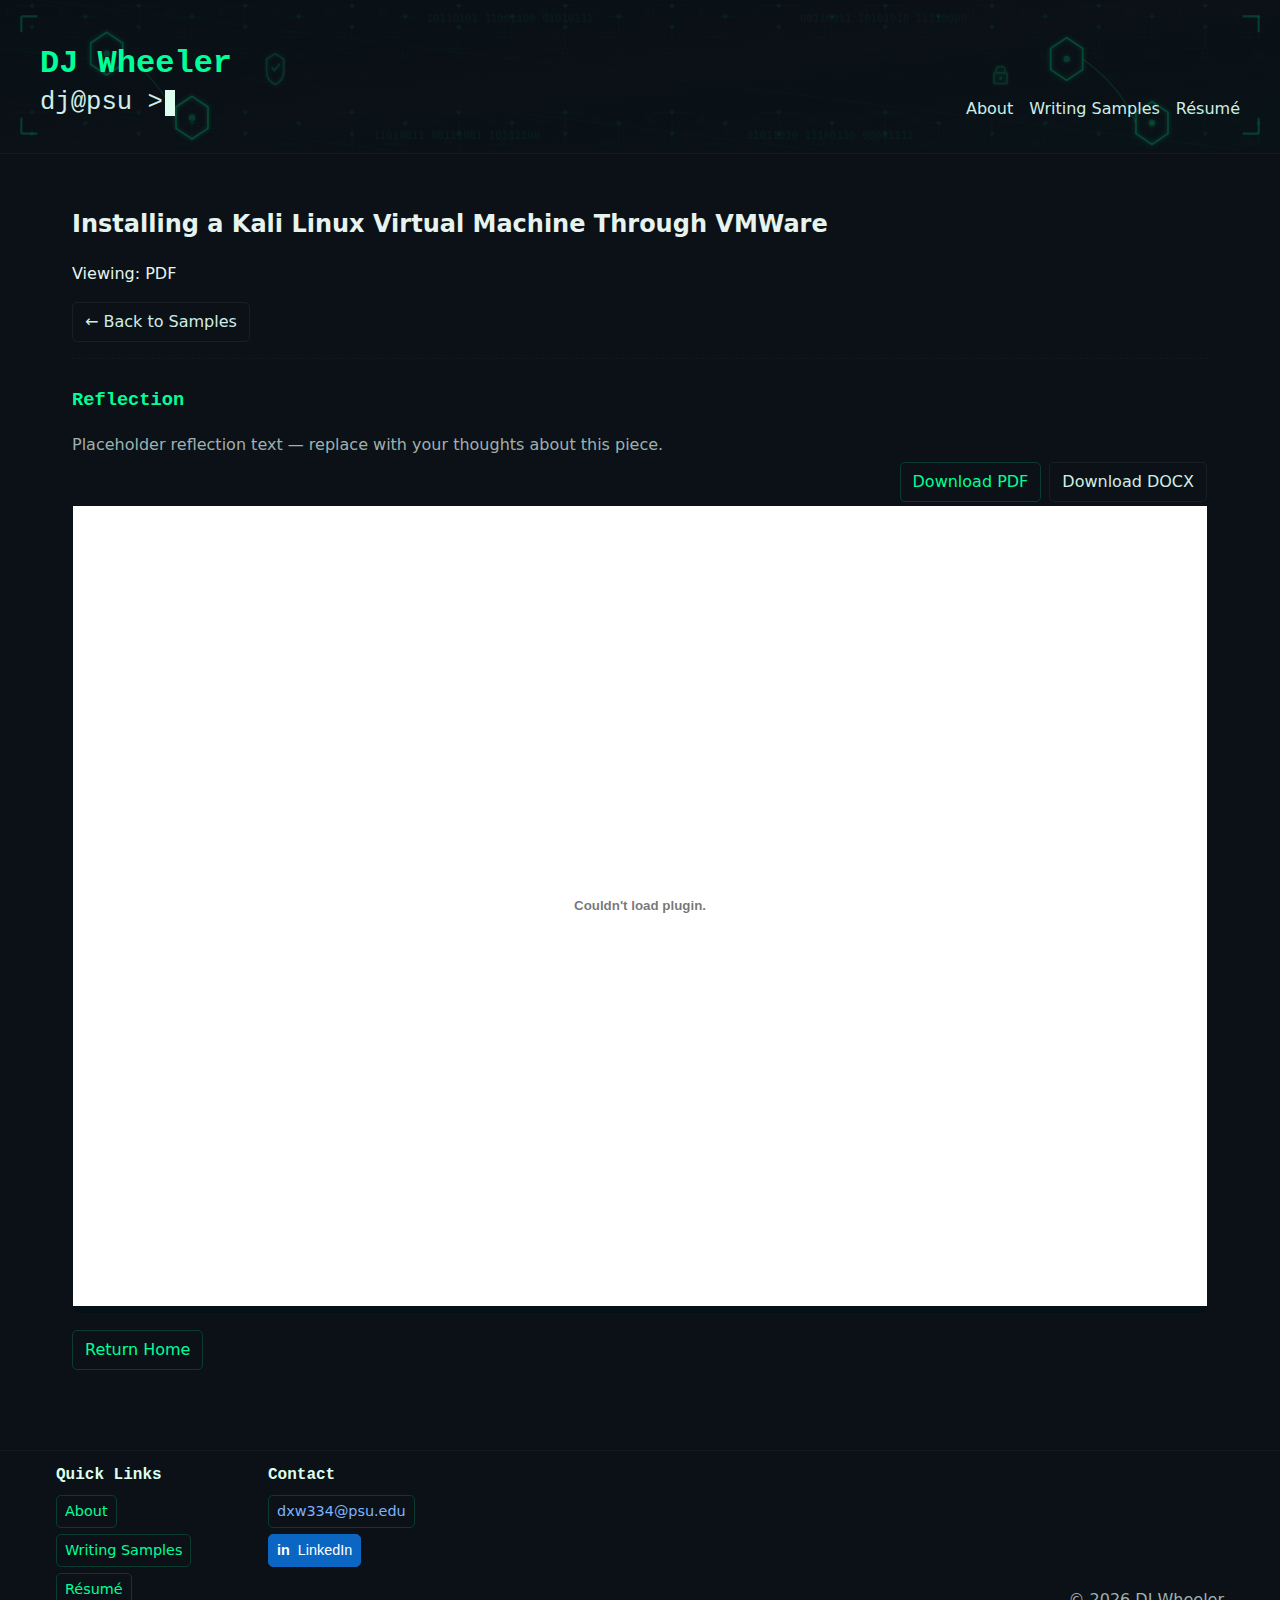
<file: samples/kali.html>
<!DOCTYPE html>
<html lang="en">
<head>
  <meta charset="utf-8">
  <meta name="viewport" content="width=device-width, initial-scale=1">
  <title>Installing a Kali Linux Virtual Machine — DJ Wheeler</title>
  <link rel="icon" href="../favicon.svg" type="image/svg+xml">
  <link rel="stylesheet" href="../css/style.css">
</head>
<body>
  <header class="site-header">
    <div class="container header-inner">
      <h1 class="site-title"><a href="../index.html">DJ Wheeler</a></h1>
      <nav class="main-nav" aria-label="Main navigation">
        <ul>
          <li><a href="../about.html">About</a></li>
          <li><a href="../samples.html">Writing Samples</a></li>
          <li><a href="../resume.html">Résumé</a></li>
        </ul>
      </nav>
    </div>
  </header>

  <main class="container">
    <h2>Installing a Kali Linux Virtual Machine Through VMWare</h2>
    <p class="meta">Viewing: PDF</p>
    <p><a class="btn btn-alt" href="../samples.html">← Back to Samples</a></p>

    <section class="reflection">
      <h3>Reflection</h3>
      <p>Placeholder reflection text — replace with your thoughts about this piece.</p>
    </section>

    <div class="doc-preview-wrap">
      <div class="doc-preview-controls">
        <a class="btn" href="pdfs/Installing a Kali Linux Virtual Machine Through VMware.pdf" download>Download PDF</a>
        <a class="btn btn-alt" href="Installing a Kali Linux Virtual Machine Through VMware.docx" download>Download DOCX</a>
      </div>
      <embed src="pdfs/Installing a Kali Linux Virtual Machine Through VMware.pdf" type="application/pdf" class="doc-preview" />
    </div>

    <p style="margin-top:1rem"><a class="btn" href="../index.html">Return Home</a></p>

  </main>

  <footer class="site-footer">
    <div class="container footer-inner">
      <div class="footer-left">
        <div class="footer-box">
          <h4>Quick Links</h4>
          <ul>
            <li><a class="btn" href="../about.html">About</a></li>
            <li><a class="btn" href="../samples.html">Writing Samples</a></li>
            <li><a class="btn" href="../resume.html">Résumé</a></li>
          </ul>
        </div>
        <div class="footer-box contact-box">
          <h4>Contact</h4>
          <p><a class="btn" href="mailto:dxw334@psu.edu">dxw334@psu.edu</a></p>
          <p><a class="btn" href="https://www.linkedin.com/in/donwheeleriii/" target="_blank" rel="noopener">LinkedIn</a></p>
        </div>
      </div>
      <div class="footer-right">
        <p class="copyright">&copy; <span id="year-kali"></span> DJ Wheeler</p>
      </div>
    </div>
  </footer>

  <script>
    document.getElementById('year-kali').textContent = new Date().getFullYear();
  </script>
</body>
<script src="../scripts/home_animation.js"></script>
</html>
</file>
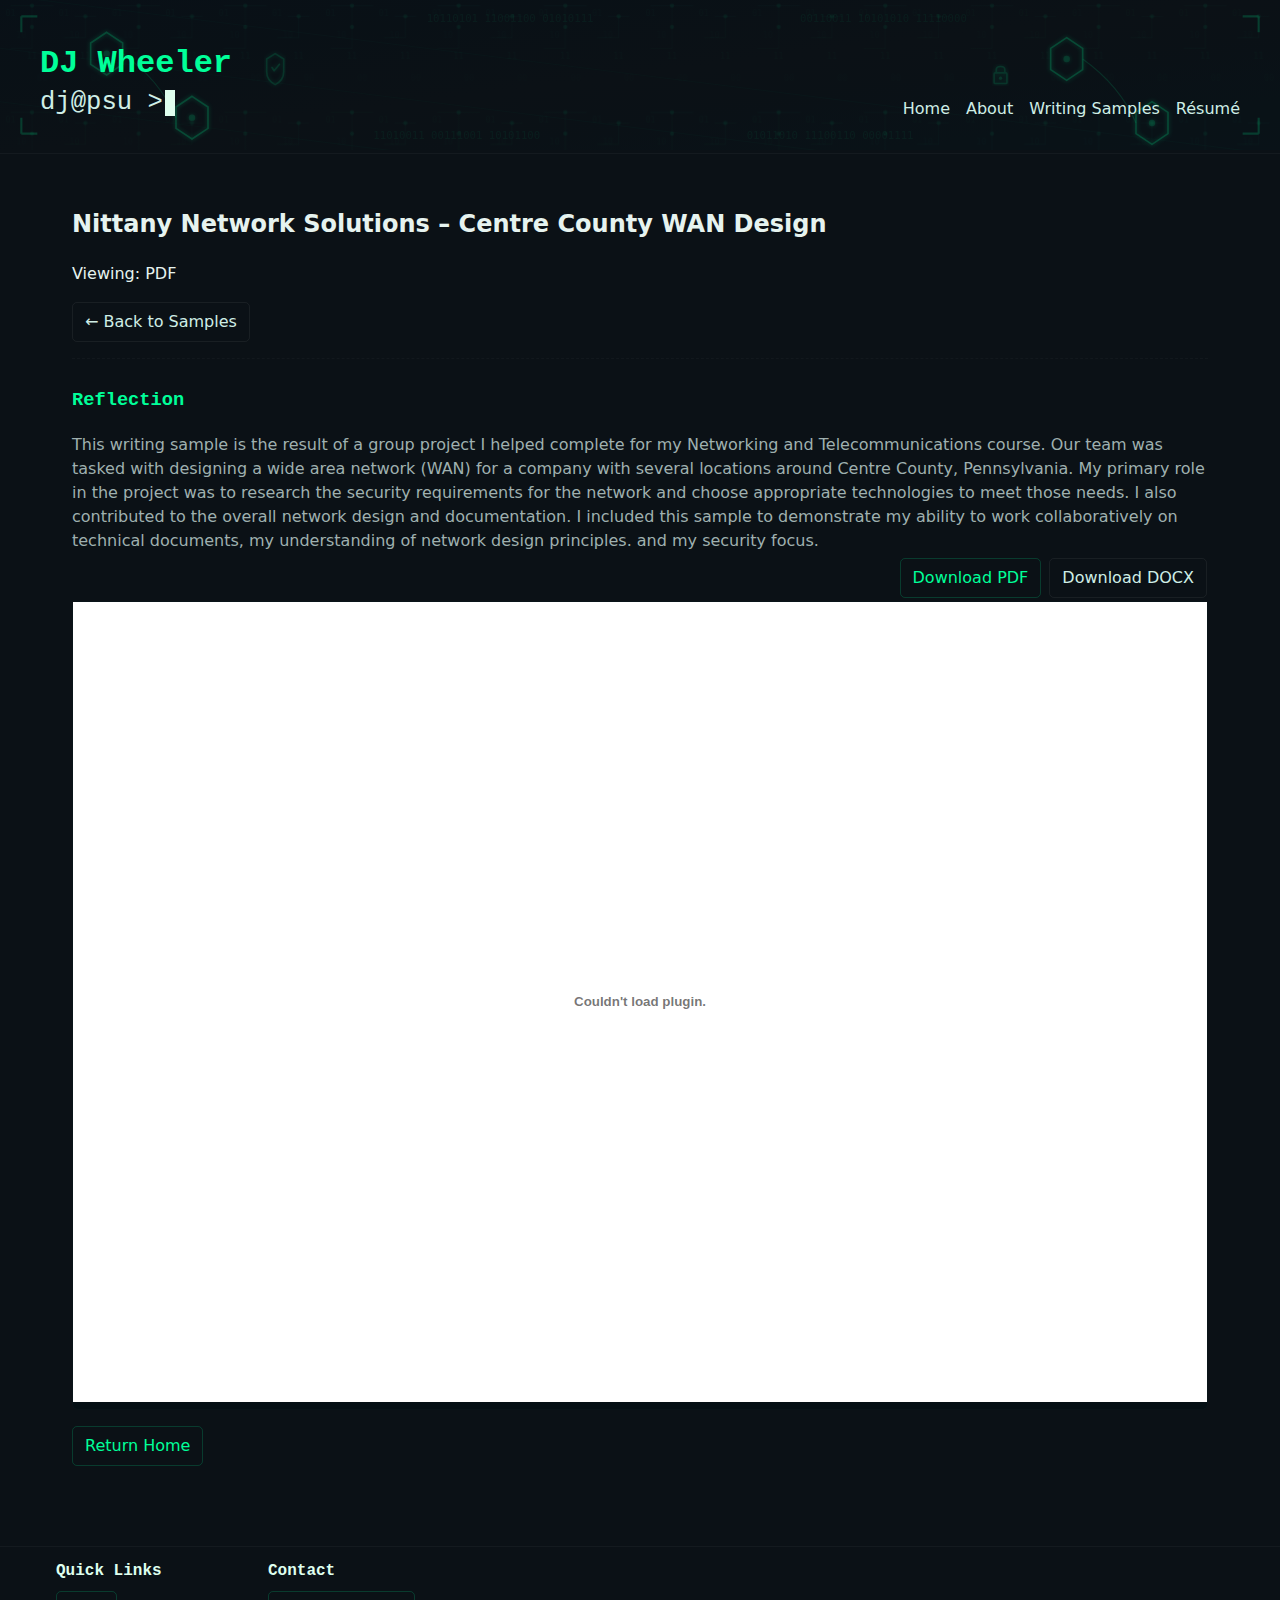
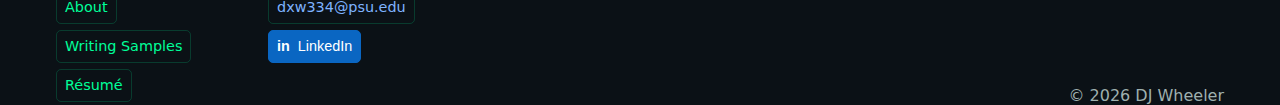
<file: samples/nittany.html>
<!DOCTYPE html>
<html lang="en">
<head>
  <meta charset="utf-8">
  <meta name="viewport" content="width=device-width, initial-scale=1">
  <title>Nittany Network Solutions — DJ Wheeler</title>
  <link rel="icon" href="..assets/favicon.svg" type="image/svg+xml">
  <link rel="stylesheet" href="../css/style.css">
</head>
<body>
  <header class="site-header">
    <div class="container header-inner">
      <h1 class="site-title"><a href="../index.html">DJ Wheeler</a></h1>
      <nav class="main-nav" aria-label="Main navigation">
        <ul>
          <li><a href="index.html">Home</a></li>
          <li><a href="../about.html">About</a></li>
          <li><a href="../samples.html">Writing Samples</a></li>
          <li><a href="../resume.html">Résumé</a></li>
        </ul>
      </nav>
    </div>
  </header>

  <main class="container">
    <h2>Nittany Network Solutions – Centre County WAN Design</h2>
    <p class="meta">Viewing: PDF</p>
    <p><a class="btn btn-alt" href="../samples.html">← Back to Samples</a></p>

    <section class="reflection">
      <h3>Reflection</h3>
      <p>
        This writing sample is the result of a group project I helped complete for my
        Networking and Telecommunications course. Our team was tasked
        with designing a wide area network (WAN) for a company with several
        locations around Centre County, Pennsylvania. My primary role in the project
        was to research the security requirements for the network and choose appropriate
        technologies to meet those needs. I also contributed to the overall network design
        and documentation. I included this sample to demonstrate my ability to work 
        collaboratively on technical documents, my understanding of network design principles.
        and my security focus.
      </p>
    </section>

    <div class="doc-preview-wrap">
      <div class="doc-preview-controls">
        <a class="btn" href="pdfs/Nittany%20Network%20Solutions%20%E2%80%93%20Centre%20Country%20WAN%20Design.pdf" download>Download PDF</a>
        <a class="btn btn-alt" href="Nittany%20Network%20Solutions%20%E2%80%93%20Centre%20Country%20WAN%20Design.docx" download>Download DOCX</a>
      </div>
      <embed src="pdfs/Nittany%20Network%20Solutions%20%E2%80%93%20Centre%20Country%20WAN%20Design.pdf" type="application/pdf" class="doc-preview" />
          
      <!-- Mobile PDF overlay -->
      <a href="pdfs/Nittany%20Network%20Solutions%20%E2%80%93%20Centre%20Country%20WAN%20Design.pdf" 
         target="_blank" 
         class="mobile-pdf-overlay"
         rel="noopener">
        <div class="mobile-pdf-icon">📄</div>
        <div class="mobile-pdf-text">
          <strong>Tap to View PDF</strong>
          <small>Opens in your browser's PDF viewer</small>
        </div>
      </a>
    </div>

    <p style="margin-top:1rem"><a class="btn" href="../index.html">Return Home</a></p>

  </main>

  <footer class="site-footer">
    <div class="container footer-inner">
      <div class="footer-left">
        <div class="footer-box">
          <h4>Quick Links</h4>
          <ul>
            <li><a class="btn" href="../about.html">About</a></li>
            <li><a class="btn" href="../samples.html">Writing Samples</a></li>
            <li><a class="btn" href="../resume.html">Résumé</a></li>
          </ul>
        </div>
        <div class="footer-box contact-box">
          <h4>Contact</h4>
          <p><a class="btn" href="mailto:dxw334@psu.edu">dxw334@psu.edu</a></p>
          <p><a class="btn" href="https://www.linkedin.com/in/donwheeleriii/" target="_blank" rel="noopener">LinkedIn</a></p>
        </div>
      </div>
      <div class="footer-right">
        <p class="copyright">&copy; <span id="year-nittany"></span> DJ Wheeler</p>
      </div>
    </div>
  </footer>

  <script>
    document.getElementById('year-nittany').textContent = new Date().getFullYear();
  </script>
</body>
<script src="../scripts/home_animation.js"></script>
</html>
</file>
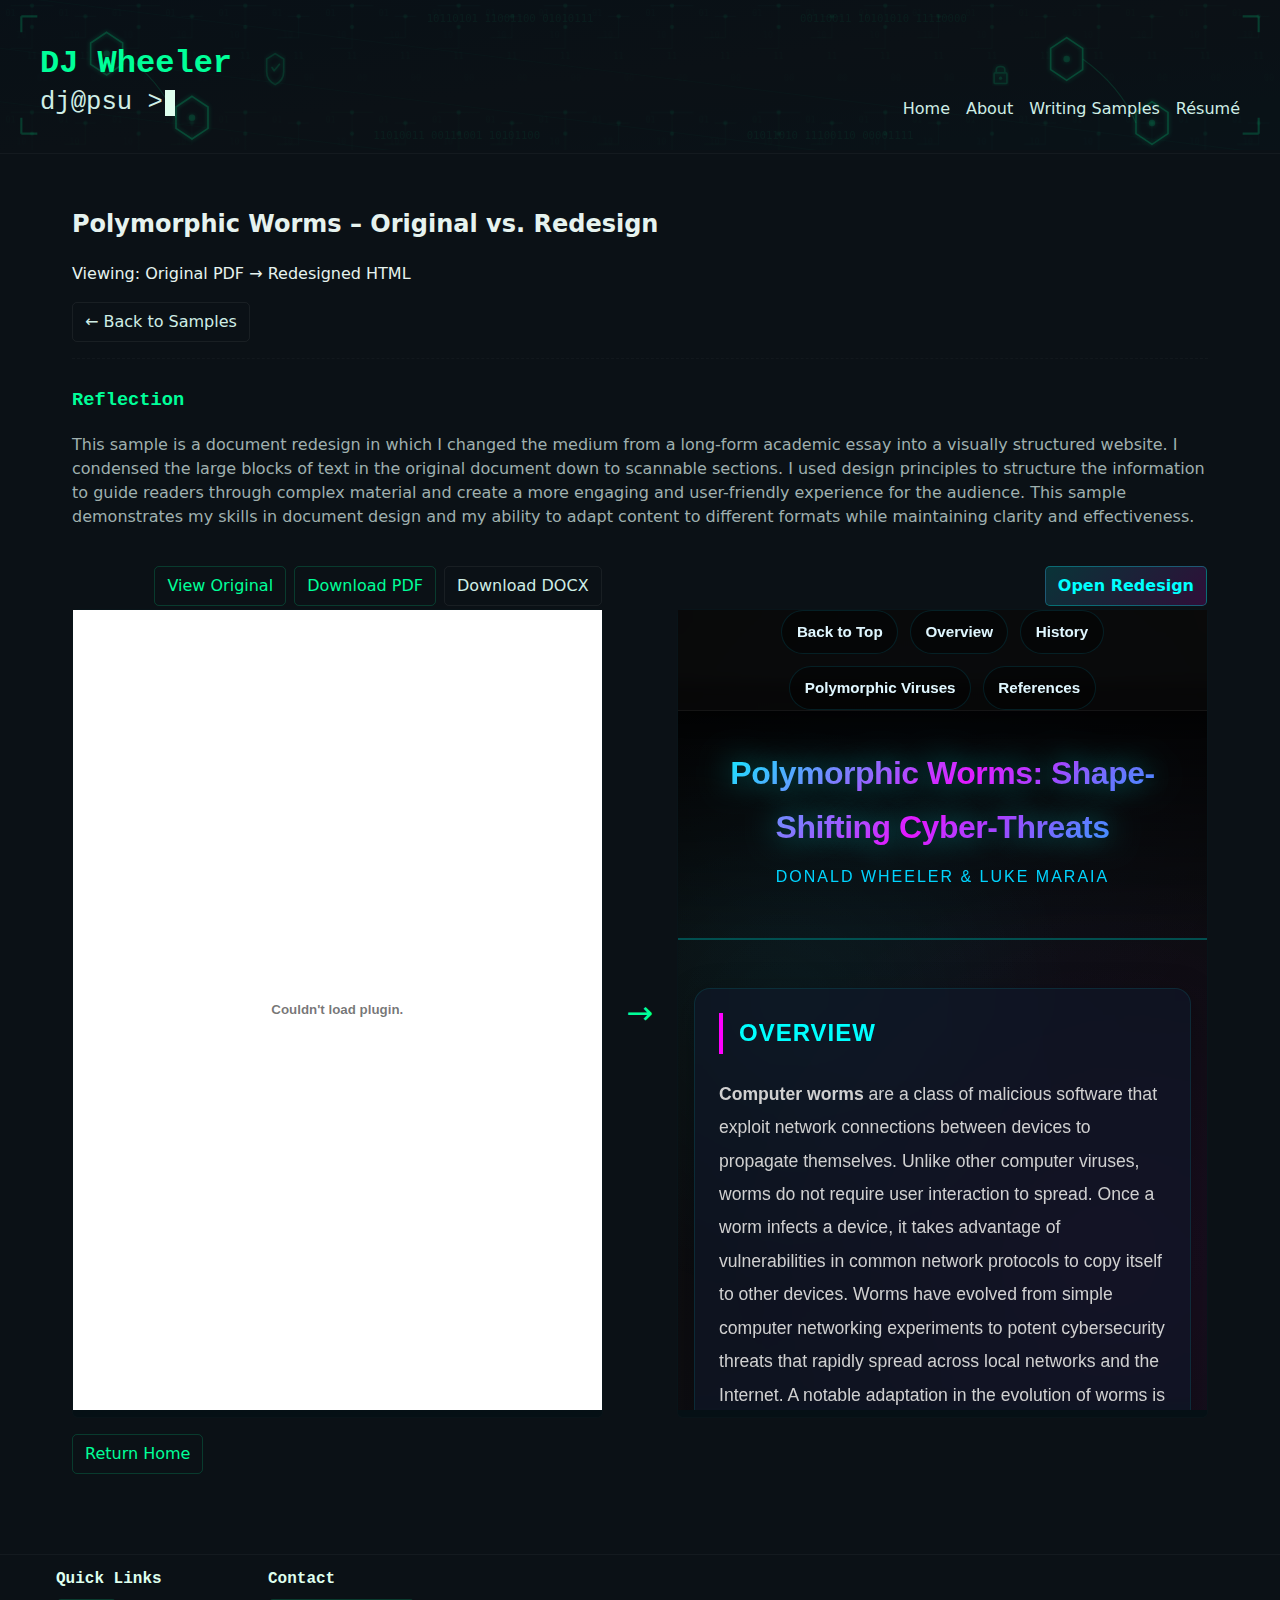
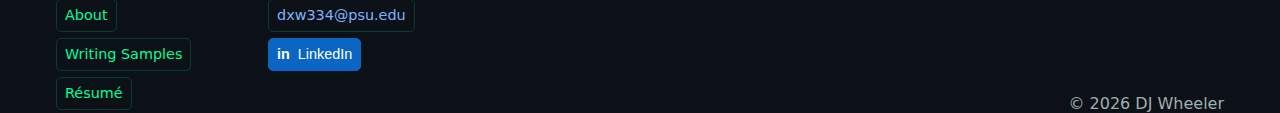
<file: samples/polymorphic.html>
<!DOCTYPE html>
<html lang="en">
<head>
  <meta charset="utf-8">
  <meta name="viewport" content="width=device-width, initial-scale=1">
  <title>Polymorphic Worms — DJ Wheeler</title>
  <link rel="icon" href="../assets/favicon.svg" type="image/svg+xml">
  <link rel="stylesheet" href="../css/style.css">
</head>
<body>
  <header class="site-header">
    <div class="container header-inner">
      <h1 class="site-title"><a href="../index.html">DJ Wheeler</a></h1>
      <nav class="main-nav" aria-label="Main navigation">
        <ul>
          <li><a href="../index.html">Home</a></li>
          <li><a href="../about.html">About</a></li>
          <li><a href="../samples.html">Writing Samples</a></li>
          <li><a href="../resume.html">Résumé</a></li>
        </ul>
      </nav>
    </div>
  </header>

  <main class="container">
    <h2>Polymorphic Worms – Original vs. Redesign</h2>
    <p class="meta">Viewing: Original PDF → Redesigned HTML</p>
    <p><a class="btn btn-alt" href="../samples.html">← Back to Samples</a></p>

    <section class="reflection">
      <h3>Reflection</h3>
      <p>
        This sample is a document redesign in which I changed the medium from a long-form 
        academic essay into a visually structured website. I condensed the large blocks of
        text in the original document down to scannable sections. I used design principles 
        to structure the information to guide readers through complex material and create 
        a more engaging and user-friendly experience for the audience. This sample demonstrates
        my skills in document design and my ability to adapt content to different formats 
        while maintaining clarity and effectiveness.
      </p>
    </section><br><br>

    <div class="doc-comparison" style="margin-top: 2rem;">
      <div class="doc-preview-wrap" style="flex: 1; margin: 0; position: relative;">
        <div class="doc-preview-controls">
          <a class="btn" href="polymorphic_original.html">View Original</a>
          <a class="btn" href="pdfs/Polymorphic%20Worms%20%E2%80%93%20Original.pdf" download>Download PDF</a>
          <a class="btn btn-alt" href="Polymorphic%20Worms%20%E2%80%93%20Original.docx" download>Download DOCX</a>
        </div>
        <embed src="pdfs/Polymorphic%20Worms%20%E2%80%93%20Original.pdf" type="application/pdf" class="doc-preview" />
      
        <!-- Mobile PDF overlay -->
        <a href="pdfs/Polymorphic%20Worms%20%E2%80%93%20Original.pdf" 
           target="_blank" 
           class="mobile-pdf-overlay"
           rel="noopener">
          <div class="mobile-pdf-icon">📄</div>
          <div class="mobile-pdf-text">
            <strong>Tap to View PDF</strong>
            <small>Opens in your browser's PDF viewer</small>
          </div>
        </a>
      </div>
      
      <div class="comparison-arrow">→</div>
      
      <div class="doc-preview-wrap" style="flex: 1; margin: 0;">
        <div class="doc-preview-controls">
          <a class="btn-redesign" href="polymorphic_redesign.html">Open Redesign</a>
        </div>
        <iframe src="polymorphic_preview.html" class="doc-preview"></iframe>
      </div>
    </div>

    <p style="margin-top:1rem"><a class="btn" href="../index.html">Return Home</a></p>

  </main>

  <footer class="site-footer">
    <div class="container footer-inner">
      <div class="footer-left">
        <div class="footer-box">
          <h4>Quick Links</h4>
          <ul>
            <li><a class="btn" href="../about.html">About</a></li>
            <li><a class="btn" href="../samples.html">Writing Samples</a></li>
            <li><a class="btn" href="../resume.html">Résumé</a></li>
          </ul>
        </div>
        <div class="footer-box contact-box">
          <h4>Contact</h4>
          <p><a class="btn" href="mailto:dxw334@psu.edu">dxw334@psu.edu</a></p>
          <p><a class="btn" href="https://www.linkedin.com/in/donwheeleriii/" target="_blank" rel="noopener">LinkedIn</a></p>
        </div>
      </div>
      <div class="footer-right">
        <p class="copyright">&copy; <span id="year-poly"></span> DJ Wheeler</p>
      </div>
    </div>
  </footer>

  <script>
    document.getElementById('year-poly').textContent = new Date().getFullYear();
  </script>
</body>
<script src="../scripts/home_animation.js"></script>
</html>
</file>
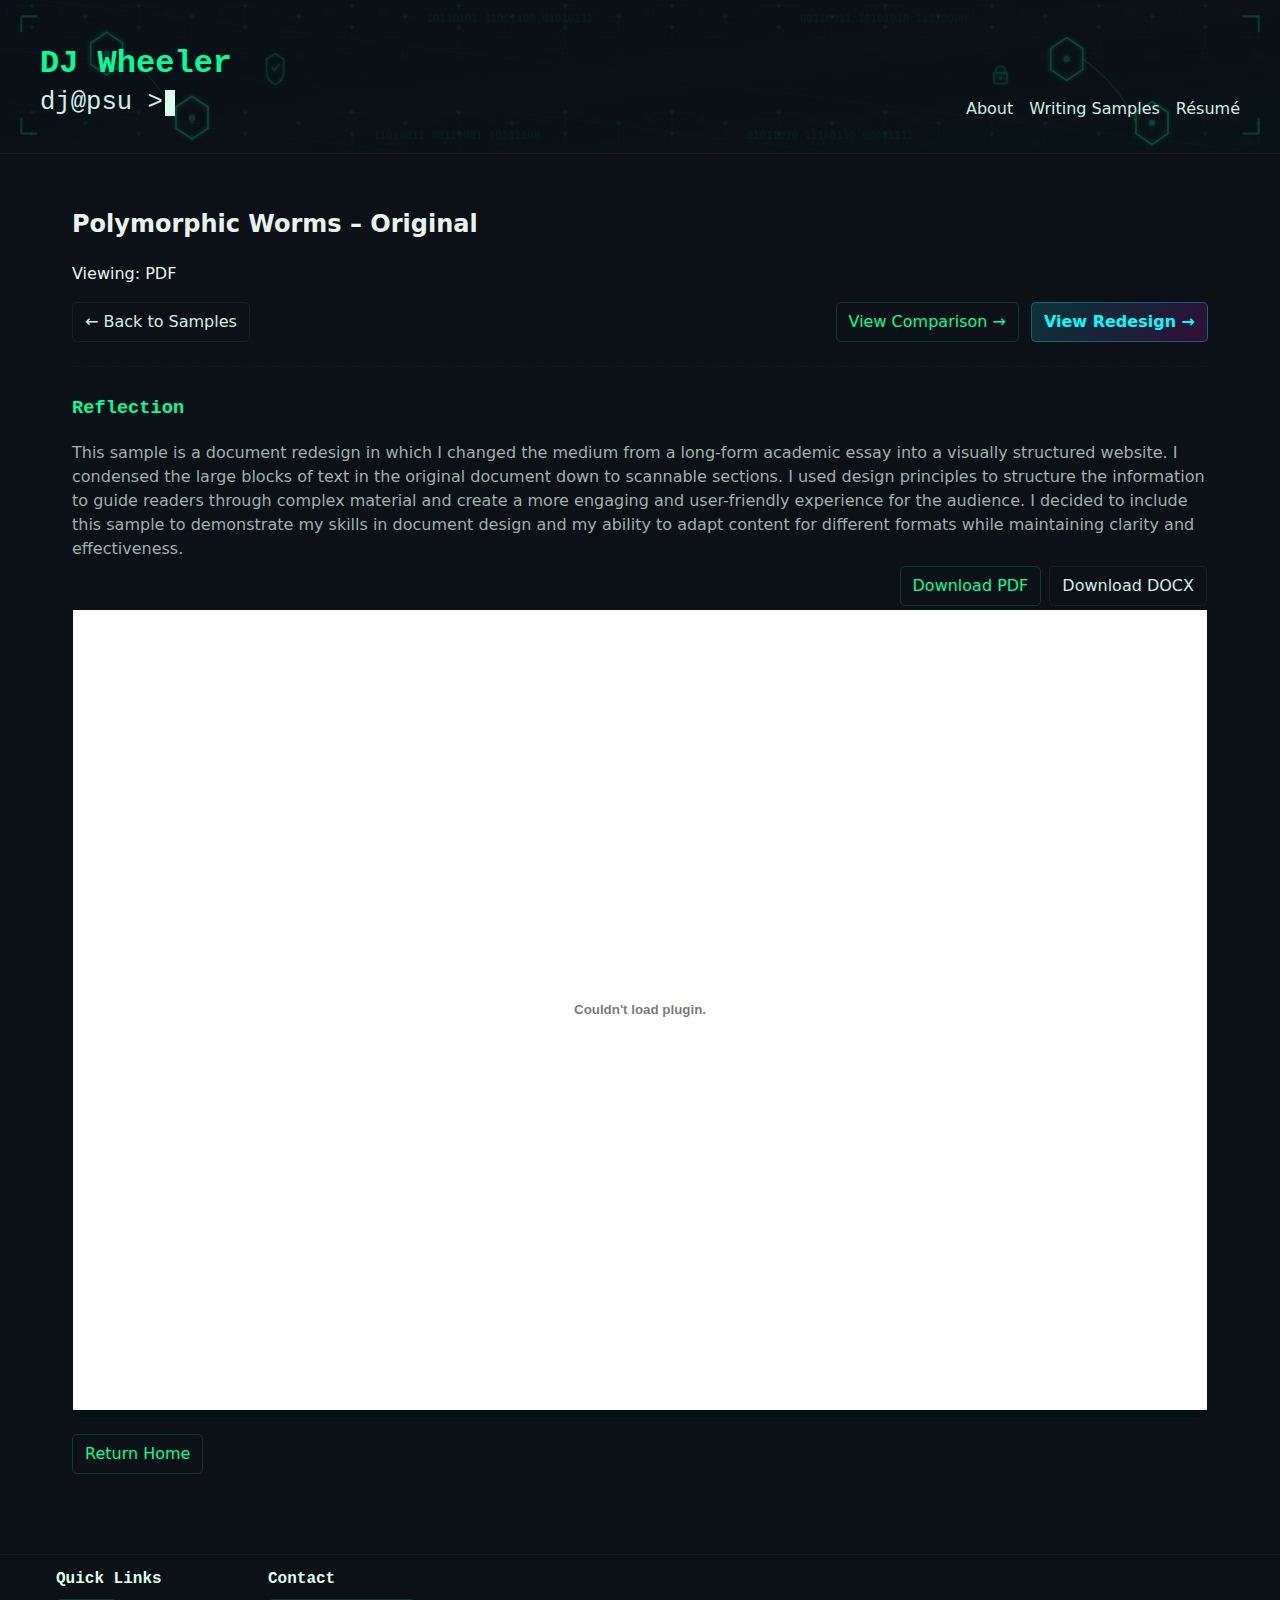
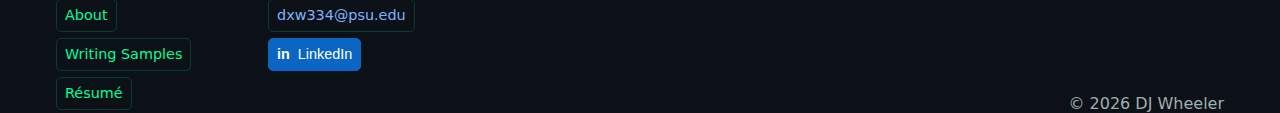
<file: samples/polymorphic_original.html>
<!DOCTYPE html>
<html lang="en">
<head>
  <meta charset="utf-8">
  <meta name="viewport" content="width=device-width, initial-scale=1">
  <title>Polymorphic Worms — DJ Wheeler</title>
  <link rel="icon" href="../favicon.svg" type="image/svg+xml">
  <link rel="stylesheet" href="../css/style.css">
  <style>
    .page-actions {
      display: flex;
      justify-content: space-between;
      align-items: center;
      gap: 1rem;
      margin-bottom: 1.5rem;
      flex-wrap: wrap;
    }
    
    .page-actions-right {
      display: flex;
      gap: 0.75rem;
      margin-left: auto;
    }
    
    @media (max-width: 600px) {
      .page-actions {
        flex-direction: column;
        align-items: flex-start;
      }
      
      .page-actions-right {
        margin-left: 0;
        width: 100%;
        justify-content: flex-start;
      }
    }
  </style>
</head>
<body>
  <header class="site-header">
    <div class="container header-inner">
      <h1 class="site-title"><a href="../index.html">DJ Wheeler</a></h1>
      <nav class="main-nav" aria-label="Main navigation">
        <ul>
          <li><a href="../about.html">About</a></li>
          <li><a href="../samples.html">Writing Samples</a></li>
          <li><a href="../resume.html">Résumé</a></li>
        </ul>
      </nav>
    </div>
  </header>

  <main class="container">
    <h2>Polymorphic Worms – Original</h2>
    <p class="meta">Viewing: PDF</p>
    
    <div class="page-actions">
      <a class="btn btn-alt" href="../samples.html">← Back to Samples</a>
      <div class="page-actions-right">
        <a class="btn" href="./polymorphic.html">View Comparison →</a>
        <a class="btn-redesign" href="./polymorphic_redesign.html">View Redesign →</a>
      </div>
    </div>

    <section class="reflection">
      <h3>Reflection</h3>
      <p>
        This sample is a document redesign in which I changed the medium from a long-form 
        academic essay into a visually structured website. I condensed the large blocks of
        text in the original document down to scannable sections. I used design principles 
        to structure the information to guide readers through complex material and create 
        a more engaging and user-friendly experience for the audience. I decided to include
        this sample to demonstrate my skills in document design and my ability to adapt
        content for different formats while maintaining clarity and effectiveness.
      </p>
    </section>

    <div class="doc-preview-wrap">
      <div class="doc-preview-controls">
        <a class="btn" href="pdfs/Polymorphic%20Worms%20%E2%80%93%20Original.pdf" download>Download PDF</a>
        <a class="btn btn-alt" href="Polymorphic%20Worms%20%E2%80%93%20Original.docx" download>Download DOCX</a>
      </div>
      <embed src="pdfs/Polymorphic%20Worms%20%E2%80%93%20Original.pdf" type="application/pdf" class="doc-preview" />
    </div>

    <p style="margin-top:1rem"><a class="btn" href="../index.html">Return Home</a></p>

  </main>

  <footer class="site-footer">
    <div class="container footer-inner">
      <div class="footer-left">
        <div class="footer-box">
          <h4>Quick Links</h4>
          <ul>
            <li><a class="btn" href="../about.html">About</a></li>
            <li><a class="btn" href="../samples.html">Writing Samples</a></li>
            <li><a class="btn" href="../resume.html">Résumé</a></li>
          </ul>
        </div>
        <div class="footer-box contact-box">
          <h4>Contact</h4>
          <p><a class="btn" href="mailto:dxw334@psu.edu">dxw334@psu.edu</a></p>
          <p><a class="btn" href="https://www.linkedin.com/in/donwheeleriii/" target="_blank" rel="noopener">LinkedIn</a></p>
        </div>
      </div>
      <div class="footer-right">
        <p class="copyright">&copy; <span id="year-poly"></span> DJ Wheeler</p>
      </div>
    </div>
  </footer>

  <script>
    document.getElementById('year-poly').textContent = new Date().getFullYear();
  </script>
</body>
<script src="../scripts/home_animation.js"></script>
</html>
</file>
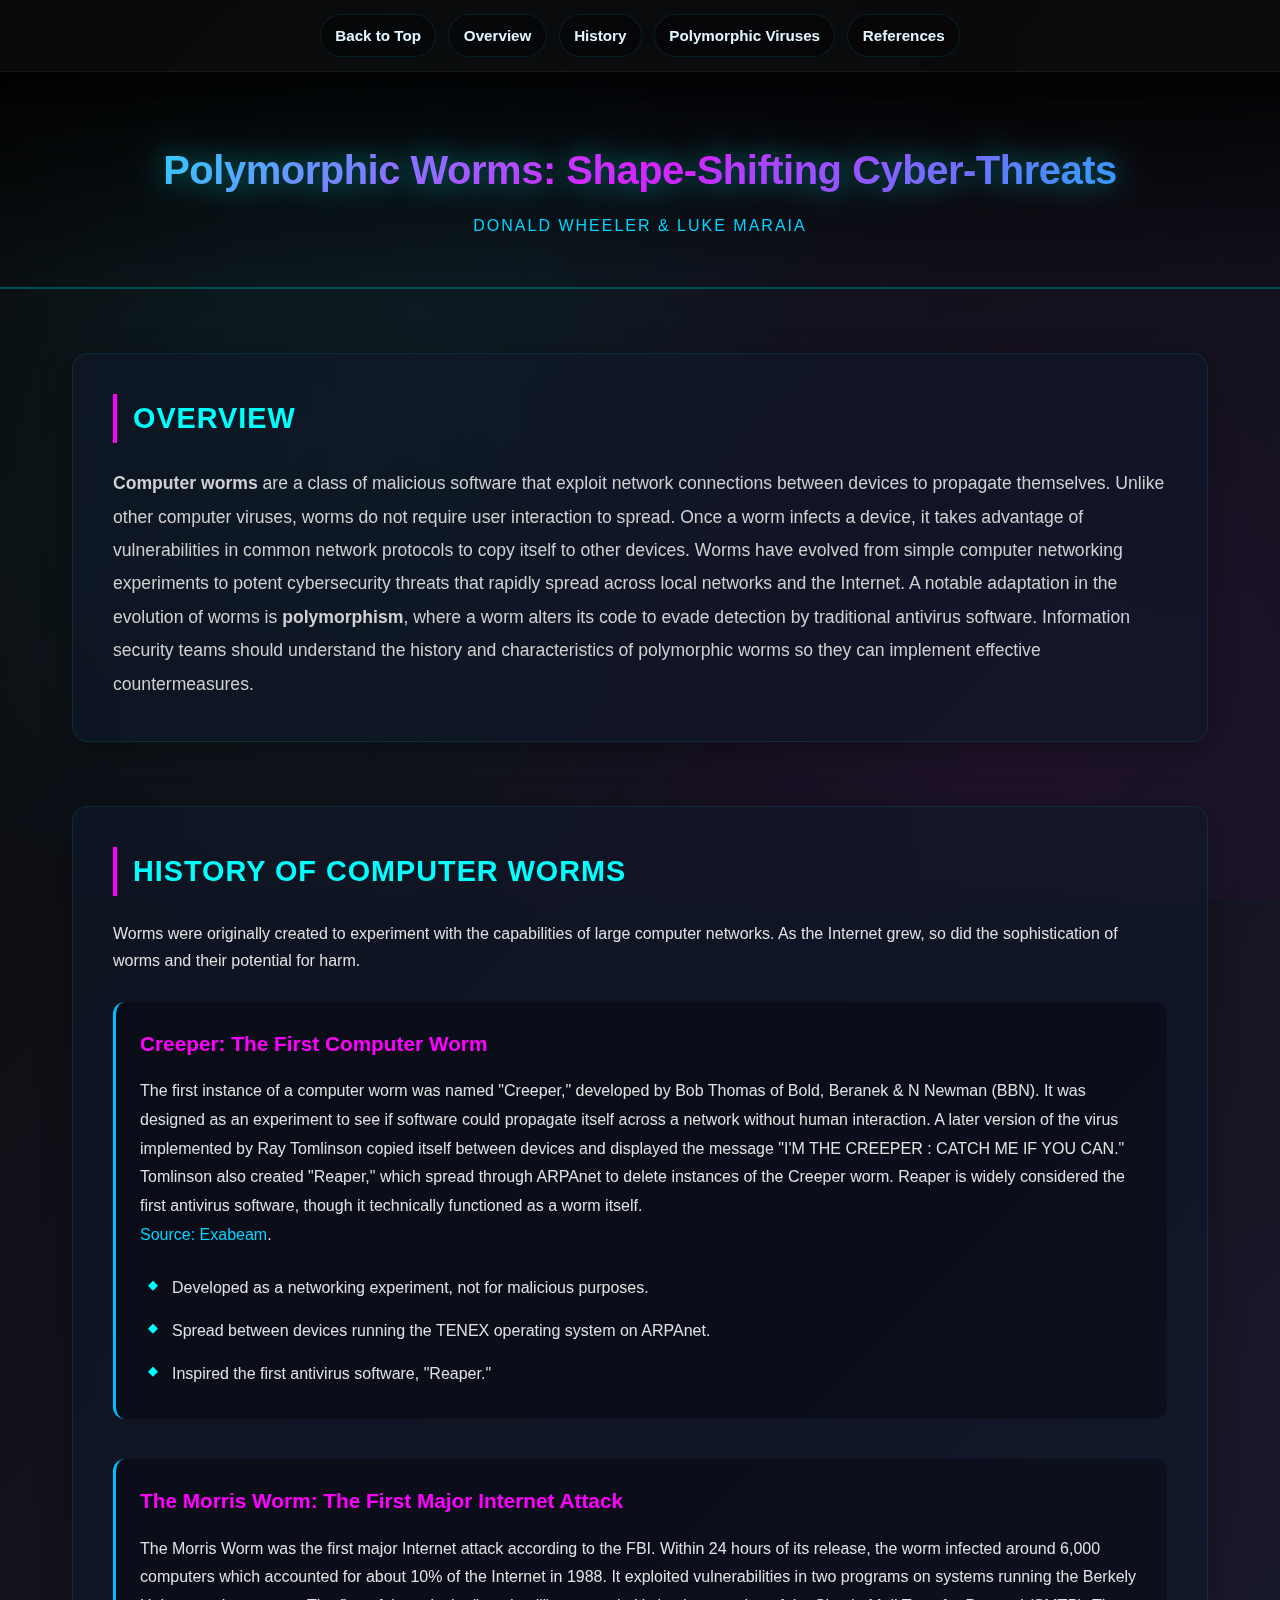
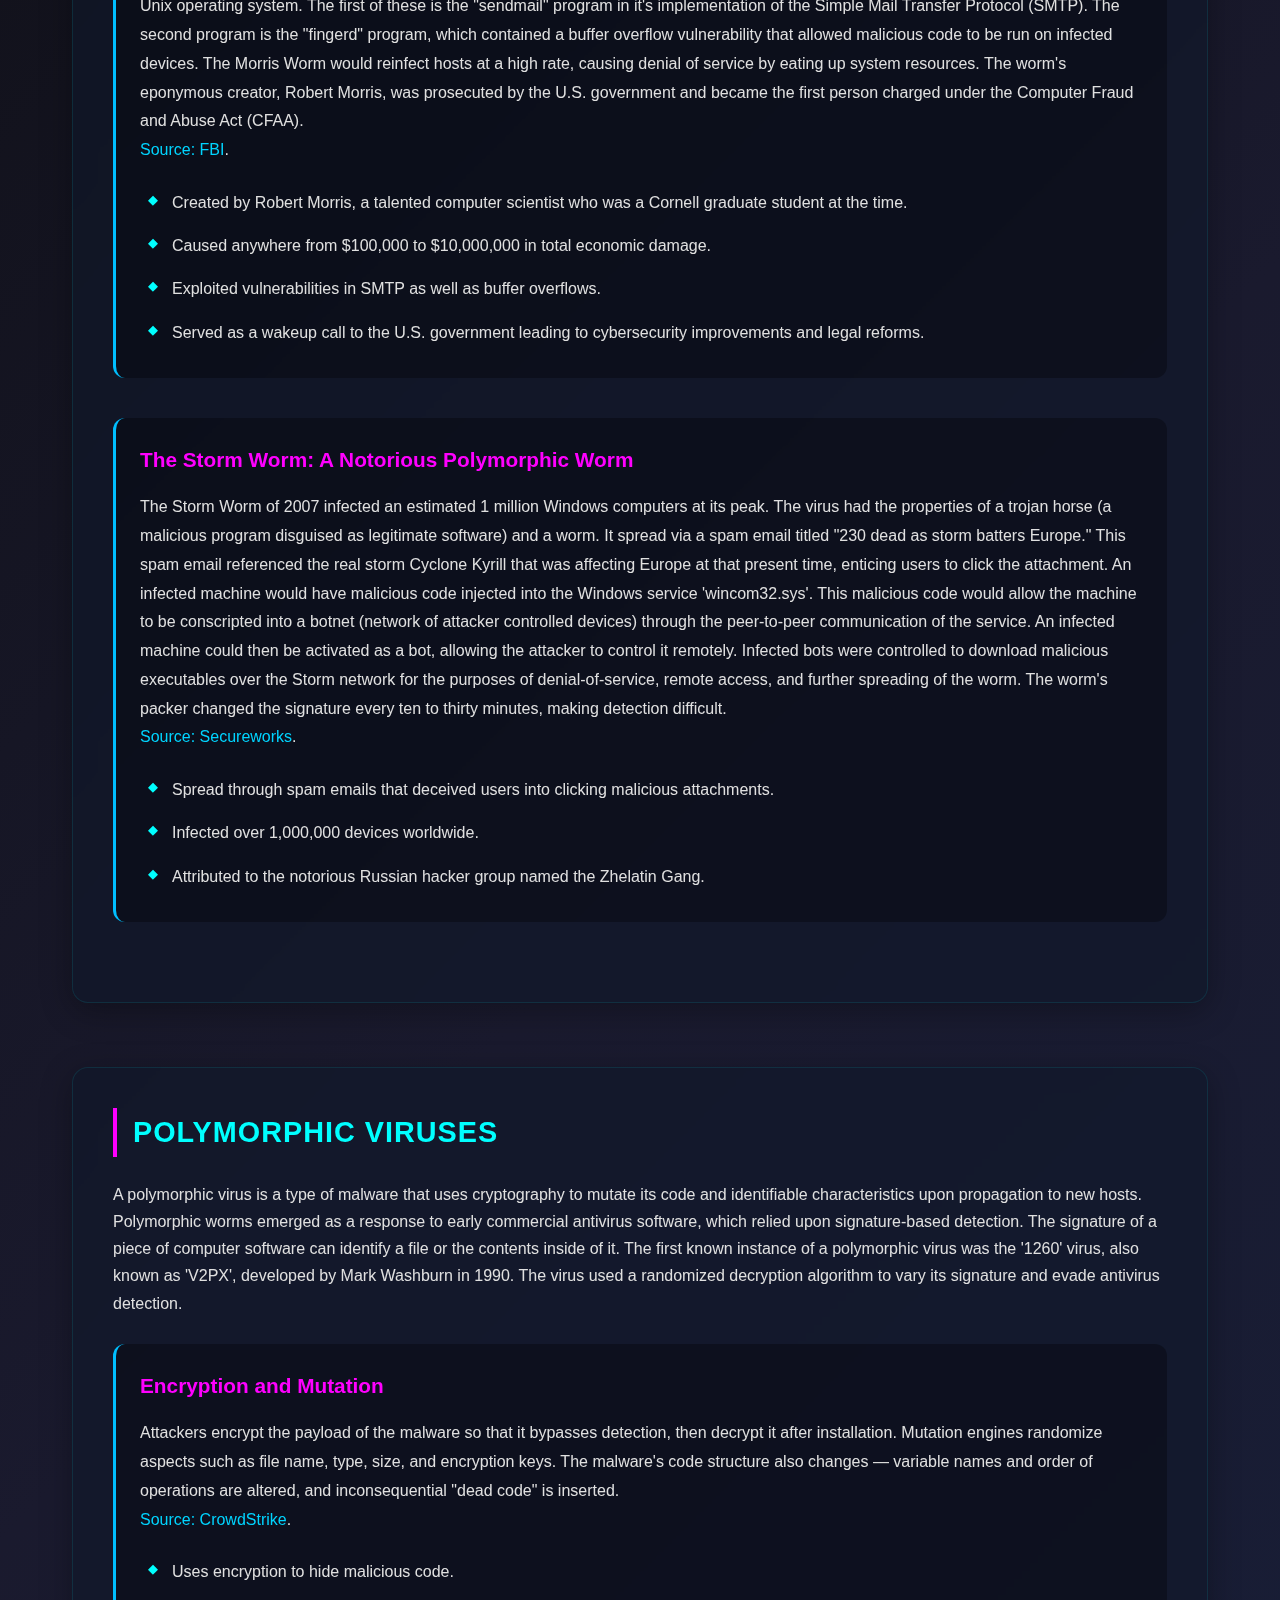
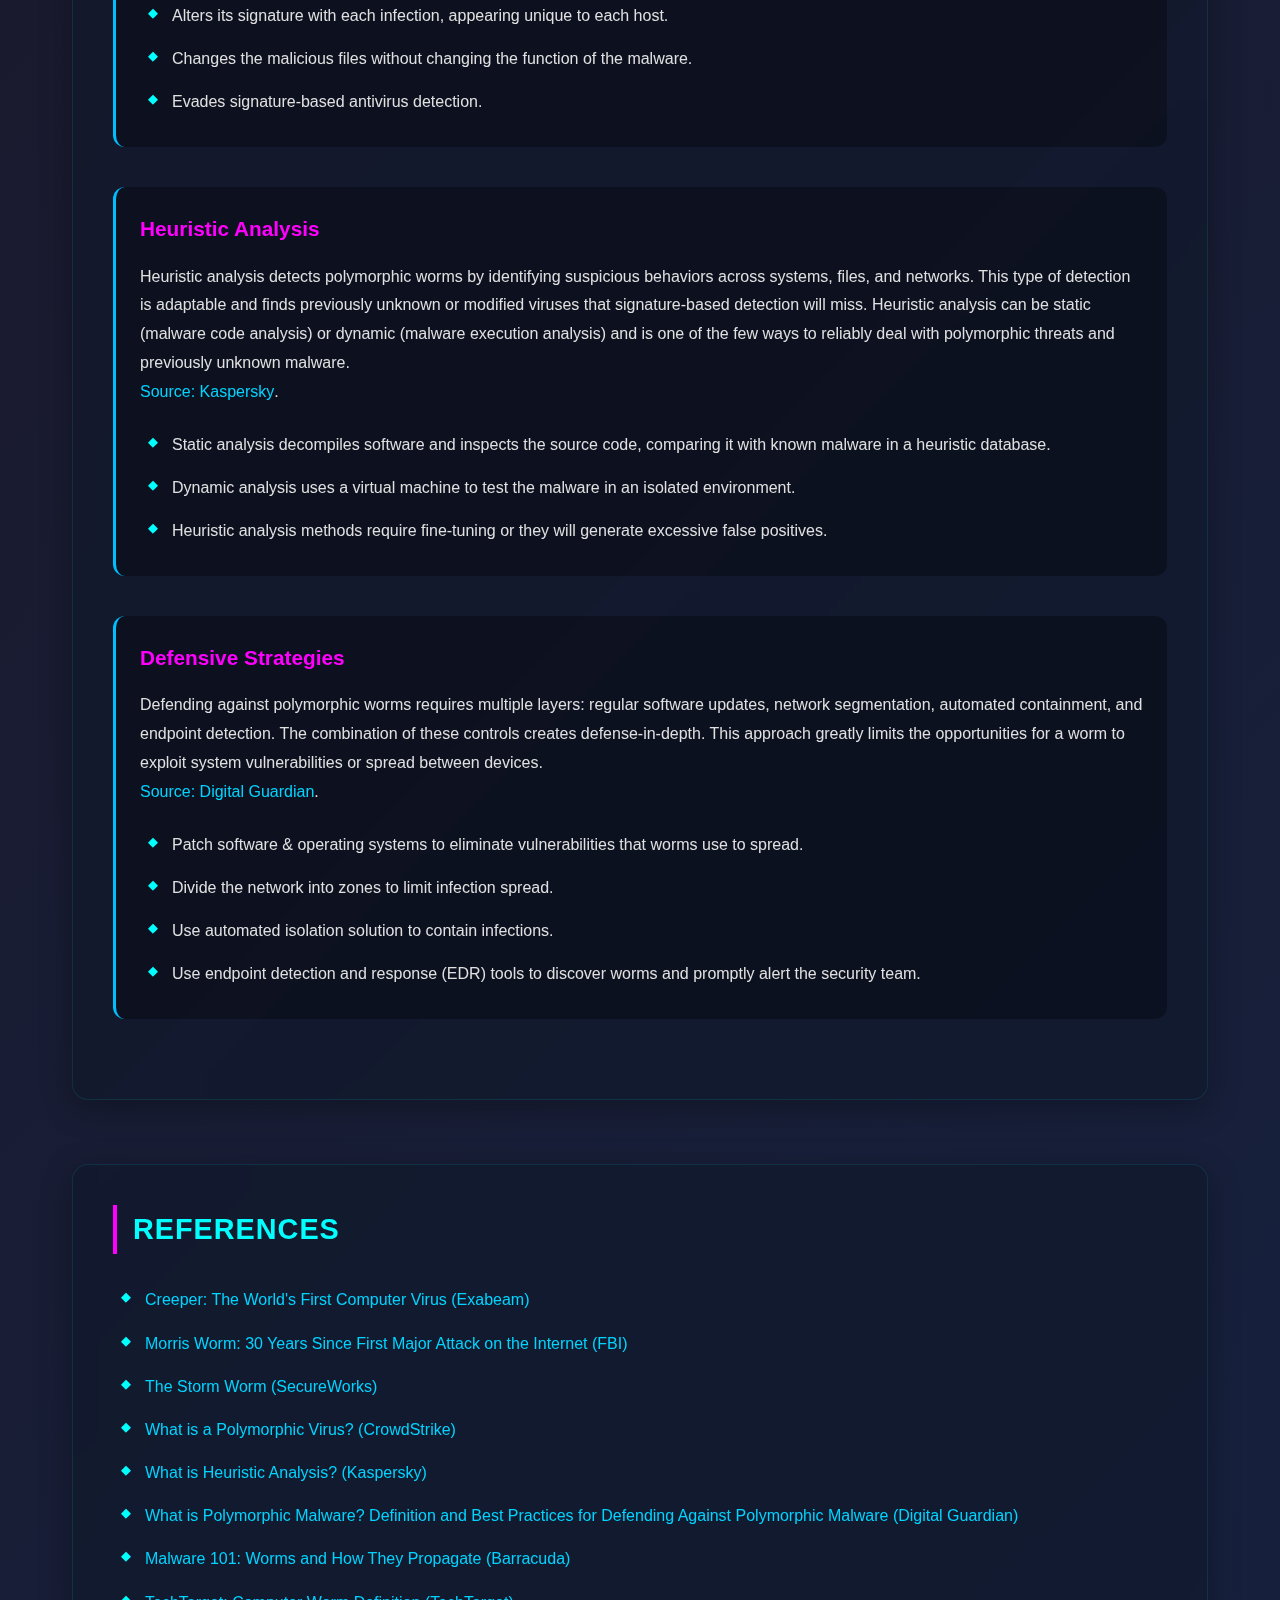
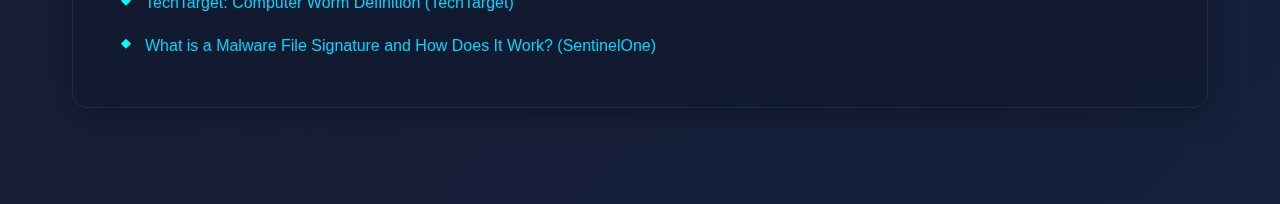
<file: samples/polymorphic_preview.html>
<!DOCTYPE html>
<html lang="en">
<head>
  <meta charset="UTF-8">
  <meta name="viewport" content="width=device-width, initial-scale=1.0">
  <title>Polymorphic Worms: Shape-Shifting Cyber-Threats</title>
  <style>
    * {
      margin: 0;
      padding: 0;
      box-sizing: border-box;
    }

    /* define nav height for scroll offsets */
    :root {
      --nav-height: 72px; /* adjust if you change nav size */
    }

    body {
      font-family: 'Segoe UI', Tahoma, Geneva, Verdana, sans-serif;
      background: linear-gradient(135deg, #0a0a0a 0%, #1a1a2e 50%, #16213e 100%);
      color: #e0e0e0;
      padding: 0;
      line-height: 1.7;
      min-height: 100vh;
      position: relative;
      overflow-x: hidden;
      /* Add padding to account for fixed nav */
      padding-top: var(--nav-height);
    }

    /* Animated background particles */
    body::before {
      content: '';
      position: fixed;
      top: 0;
      left: 0;
      width: 100%;
      height: 100%;
      background-image: 
        radial-gradient(circle at 20% 50%, rgba(0, 255, 255, 0.05) 0%, transparent 50%),
        radial-gradient(circle at 80% 80%, rgba(255, 0, 255, 0.05) 0%, transparent 50%),
        radial-gradient(circle at 40% 20%, rgba(0, 150, 255, 0.05) 0%, transparent 50%);
      animation: drift 20s ease-in-out infinite;
      pointer-events: none;
      z-index: 0;
    }

    @keyframes drift {
      0%, 100% { transform: translate(0, 0) scale(1); }
      33% { transform: translate(50px, -30px) scale(1.1); }
      66% { transform: translate(-30px, 50px) scale(0.9); }
    }

    header {
      text-align: center;
      padding: 4rem 2rem 3rem;
      background: linear-gradient(180deg, rgba(0, 0, 0, 0.8) 0%, transparent 100%);
      border-bottom: 2px solid rgba(0, 255, 255, 0.3);
      position: relative;
      z-index: 1;
      margin-bottom: 2rem;
    }

    h1 {
      font-size: 2.5rem;
      margin-bottom: 0.5rem;
      background: linear-gradient(135deg, #00ffff 0%, #ff00ff 50%, #00bfff 100%);
      -webkit-background-clip: text;
      -webkit-text-fill-color: transparent;
      background-clip: text;
      animation: glow 3s ease-in-out infinite;
      text-shadow: 0 0 30px rgba(0, 255, 255, 0.5);
      font-weight: 700;
      letter-spacing: -0.5px;
    }

    @keyframes glow {
      0%, 100% { filter: brightness(1); }
      50% { filter: brightness(1.2); }
    }

    .meta {
      color: #00d4ff;
      font-size: 1rem;
      margin-top: 0.5rem;
      letter-spacing: 2px;
      text-transform: uppercase;
      font-weight: 300;
    }

    main {
      max-width: 1200px;
      margin: 0 auto;
      padding: 2rem;
      position: relative;
      z-index: 0; /* ensure main sits below the fixed nav */
    }

    section {
      margin-bottom: 4rem;
      background: rgba(15, 23, 42, 0.6);
      backdrop-filter: blur(10px);
      border-radius: 16px;
      padding: 2.5rem;
      border: 1px solid rgba(0, 255, 255, 0.1);
      box-shadow: 0 8px 32px rgba(0, 0, 0, 0.3);
      transition: transform 0.3s ease, box-shadow 0.3s ease;
      z-index: 0; /* make sure sections don't overlap the nav */
    }
    
    h2 {
      font-size: 1.8rem;
      margin-bottom: 1.5rem;
      color: #00ffff;
      border-left: 4px solid #ff00ff;
      padding-left: 1rem;
      text-transform: uppercase;
      letter-spacing: 1px;
      font-weight: 600;
    }

    h3 {
      font-size: 1.3rem;
      color: #ff00ff;
      margin-bottom: 1rem;
      font-weight: 600;
      position: relative;
    }


    @keyframes pulse {
      0%, 100% { opacity: 1; transform: scale(1); }
      50% { opacity: 0.5; transform: scale(0.9); }
    }

    .event, .property {
      margin-bottom: 2.5rem;
      padding: 1.5rem;
      background: rgba(0, 0, 0, 0.3);
      border-radius: 12px;
      border-left: 3px solid #00bfff;
      transition: all 0.3s ease;
      position: relative;
      overflow: hidden;
    }

    .event::before, .property::before {
      content: '';
      position: absolute;
      top: 0;
      left: 0;
      width: 100%;
      height: 100%;
      background: linear-gradient(135deg, rgba(0, 255, 255, 0.05) 0%, transparent 100%);
      opacity: 0;
      transition: opacity 0.3s ease;
      pointer-events: none; /* allow clicks to pass through to links */
    }

    .event:hover, .property:hover {
      background: rgba(0, 0, 0, 0.5);
      border-left-color: #ff00ff;
      transform: translateX(8px);
    }

    .event:hover::before, .property:hover::before {
      opacity: 1;
    }

    .event h3, .property h3 {
      margin-bottom: 1rem;
    }

    .event p, .property p {
      margin-bottom: 1rem;
      font-size: 1rem;
      line-height: 1.8;
    }

    ul {
      list-style: none;
      padding-left: 0;
      margin-top: 1rem;
    }

    ul li {
      padding: 0.5rem 0 0.5rem 2rem;
      position: relative;
      transition: transform 0.2s ease;
    }

    ul li::before {
      content: '◆';
      position: absolute;
      left: 0.5rem;
      color: #00ffff;
      font-size: 0.8rem;
    }

    ul li:hover {
      transform: translateX(5px);
      color: #00ffff;
    }

    a {
      color: #00d4ff;
      text-decoration: none;
      border-bottom: 1px solid transparent;
      transition: all 0.3s ease;
      font-weight: 500;
    }

    a:hover {
      color: #ff00ff;
      border-bottom-color: #ff00ff;
      text-shadow: 0 0 8px rgba(255, 0, 255, 0.5);
    }

    #overview p {
      font-size: 1.1rem;
      line-height: 1.9;
      color: #d0d0d0;
    }

    /* Scrollbar styling */
    ::-webkit-scrollbar {
      width: 10px;
    }

    ::-webkit-scrollbar-track {
      background: #0a0a0a;
    }

    ::-webkit-scrollbar-thumb {
      background: linear-gradient(180deg, #00ffff 0%, #ff00ff 100%);
      border-radius: 5px;
    }

    ::-webkit-scrollbar-thumb:hover {
      background: linear-gradient(180deg, #00bfff 0%, #ff1493 100%);
    }

    /* enable smooth in-page scrolling */
    html {
      scroll-behavior: smooth;
      scroll-padding-top: var(--nav-height); /* ensures browser scrolls a bit above targets */
    }

    /* page reference / table-of-contents at top of page */
    .page-nav {
      display: flex;
      gap: 0.75rem;
      justify-content: center;
      flex-wrap: wrap;

      /* fixed at top of viewport so it's always accessible */
      position: fixed;
      left: 0;
      right: 0;
      top: 0;
      z-index: 2147483647; /* ensure it's on top of everything */
      will-change: transform; /* hint for smoother compositing */
      transform: translateZ(0); /* create a new stacking context to avoid being painted under filters */
      
      /* center content and constrain width */
      min-height: var(--nav-height);
      align-items: center;
      padding: 0 1rem; /* horizontal padding only; vertical size from --nav-height */
      background: rgba(10, 10, 10, 0.75);
      backdrop-filter: blur(6px);
      border-bottom: 1px solid rgba(255, 255, 255, 0.06);
      box-shadow: 0 6px 18px rgba(0,0,0,0.45);
    }

    .page-nav a {
      display: inline-block;
      padding: 0.5rem 0.9rem;
      background: rgba(0, 0, 0, 0.35);
      color: #e0f7ff;
      border: 1px solid rgba(0, 215, 255, 0.12);
      border-radius: 999px;
      text-decoration: none;
      font-weight: 600;
      font-size: 0.95rem;
      transition: transform 0.18s ease, background 0.18s ease, color 0.18s ease;
    }

    .page-nav a:hover {
      transform: translateY(-3px);
      background: linear-gradient(90deg,#00d4ff22,#ff00ff22);
      color: #fff;
      border-color: rgba(255,0,255,0.18);
      box-shadow: 0 6px 18px rgba(0,0,0,0.35);
    }

    /* small-screen spacing */
    @media (max-width: 520px) {
      .page-nav a {
        padding: 0.45rem 0.65rem;
        font-size: 0.85rem;
      }
    }

    @media (max-width: 768px) {
      h1 {
        font-size: 2rem;
      }

      main {
        padding: 1rem;
      }

      section {
        padding: 1.5rem;
      }

      h2 {
        font-size: 1.5rem;
      }
    }

    /* give headings/articles a target offset when directly targeted */
    h2, .event, .property {
      scroll-margin-top: calc(var(--nav-height) + 12px);
    }
  </style>
</head>

<body>
  <!-- Page references / quick links -->
  <nav class="page-nav" aria-label="Page sections">
    <a href="#top">Back to Top</a>
    <a href="#overview">Overview</a>
    <a href="#history">History</a>
    <a href="#polymorphic-viruses">Polymorphic Viruses</a>
    <a href="#references">References</a>
  </nav>

  <header id="top">
    <h1>Polymorphic Worms: Shape-Shifting Cyber-Threats</h1>
    <p class="meta">Donald Wheeler & Luke Maraia</p>
  </header>

  <main>
    <section id="overview">
      <h2>Overview</h2>
      <p>
        <b>Computer worms</b> are a class of malicious software that exploit network connections between devices 
        to propagate themselves. Unlike other computer viruses, worms do not require user interaction to spread.
        Once a worm infects a device, it takes advantage of vulnerabilities in common network protocols to 
        copy itself to other devices. Worms have evolved from simple computer networking experiments to 
        potent cybersecurity threats that rapidly spread across local networks and the Internet. A notable
        adaptation in the evolution of worms is <b>polymorphism</b>, where a worm alters its code to evade detection 
        by traditional antivirus software. Information security teams should understand the history and characteristics 
        of polymorphic worms so they can implement effective countermeasures.
      </p>
    </section>

    <section id="history">
      <h2>History of Computer Worms</h2>
      <p>
        Worms were originally created to experiment with the capabilities of large computer networks.
        As the Internet grew, so did the sophistication of worms and their potential for harm.
      </p>
      <br>

      <article class="event" id="event1">
        <h3>Creeper: The First Computer Worm</h3>
        <p>
          The first instance of a computer worm was named "Creeper," developed by Bob Thomas of Bold, Beranek & N
          Newman (BBN). It was designed as an experiment to see if software could propagate itself across a network 
          without human interaction. A later version of the virus implemented by Ray Tomlinson copied itself between 
          devices and displayed the message "I'M THE CREEPER : CATCH ME IF YOU CAN." Tomlinson also created "Reaper," 
          which spread through ARPAnet to delete instances of the Creeper worm. Reaper is widely considered the first
          antivirus software, though it technically functioned as a worm itself.
          <br>
          <a href="https://www.exabeam.com/blog/infosec-trends/creeper-the-worlds-first-computer-virus/">Source: Exabeam</a>.
        </p>
        <ul>
          <li>Developed as a networking experiment, not for malicious purposes.</li>
          <li>Spread between devices running the TENEX operating system on ARPAnet.</li>
          <li>Inspired the first antivirus software, "Reaper."</li>
        </ul>
      </article>

      <article class="event" id="event2">
        <h3>The Morris Worm: The First Major Internet Attack</h3>
        <p>
          The Morris Worm was the first major Internet attack according to the FBI. Within 24 hours of its release, 
          the worm infected around 6,000 computers which accounted for about 10% of the Internet in 1988. It exploited 
          vulnerabilities in two programs on systems running the Berkely Unix operating system. The first of these is 
          the "sendmail" program in it's implementation of the Simple Mail Transfer Protocol (SMTP). The second program is
          the "fingerd" program, which contained a buffer overflow vulnerability that allowed malicious code to be run on
          infected devices. The Morris Worm would reinfect hosts at a high rate, causing denial of service by eating up system 
          resources. The worm's eponymous creator, Robert Morris, was prosecuted by the U.S. government and became the first person 
          charged under the Computer Fraud and Abuse Act (CFAA).
          <br>
          <a href="https://www.fbi.gov/news/stories/morris-worm-30-years-since-first-major-attack-on-internet-110218">Source: FBI</a>.
        </p>
        <ul>
          <li>Created by Robert Morris, a talented computer scientist who was a Cornell graduate student at the time.</li>
          <li>Caused anywhere from $100,000 to $10,000,000 in total economic damage.</li>
          <li>Exploited vulnerabilities in SMTP as well as buffer overflows.</li>
          <li>Served as a wakeup call to the U.S. government leading to cybersecurity improvements and legal reforms.</li>
        </ul>
      </article>

      <article class="event" id="event3">
        <h3>The Storm Worm: A Notorious Polymorphic Worm</h3>
        <p>
          The Storm Worm of 2007 infected an estimated 1 million Windows computers at its peak. The virus
          had the properties of a trojan horse (a malicious program disguised as legitimate software) and a worm.
          It spread via a spam email titled "230 dead as storm batters Europe." This spam email referenced the real 
          storm Cyclone Kyrill that was affecting Europe at that present time, enticing users to click the attachment.
          An infected machine would have malicious code injected into the Windows service 'wincom32.sys'. This malicious
          code would allow the machine to be conscripted into a botnet (network of attacker controlled devices) through 
          the peer-to-peer communication of the service. An infected machine could then be activated as a bot, allowing 
          the attacker to control it remotely. Infected bots were controlled to download malicious executables over the 
          Storm network for the purposes of denial-of-service, remote access, and further spreading of the worm. The worm's 
          packer changed the signature every ten to thirty minutes, making detection difficult.
          <br>
          <a href="https://www.secureworks.com/research/storm-worm">Source: Secureworks</a>.
        </p>
        <ul>
          <li>Spread through spam emails that deceived users into clicking malicious attachments.</li>
          <li>Infected over 1,000,000 devices worldwide.</li>
          <li>Attributed to the notorious Russian hacker group named the Zhelatin Gang.</li>
        </ul>
      </article>
    </section>

    <section id="polymorphic-viruses">
      <h2>Polymorphic Viruses</h2>
      <p>
        A polymorphic virus is a type of malware that uses cryptography to mutate its code and identifiable 
        characteristics upon propagation to new hosts. Polymorphic worms emerged as a response to early commercial
        antivirus software, which relied upon signature-based detection. The signature of a piece of computer software
        can identify a file or the contents inside of it. The first known instance of a polymorphic virus was the '1260' virus, 
        also known as 'V2PX', developed by Mark Washburn in 1990. The virus used a randomized decryption algorithm to vary its 
        signature and evade antivirus detection.
      </p>
      <br>
      
      <article class="property" id="property1">
        <h3>Encryption and Mutation</h3>
        <p>
          Attackers encrypt the payload of the malware so that it bypasses detection, then decrypt it after installation. 
          Mutation engines randomize aspects such as file name, type, size, and encryption keys. The malware's code structure 
          also changes — variable names and order of operations are altered, and inconsequential "dead code" is inserted.

          <br>
          <a href="https://www.crowdstrike.com/en-us/cybersecurity-101/malware/polymorphic-virus/">Source: CrowdStrike</a>.
        </p>
        <ul>
          <li>Uses encryption to hide malicious code.</li>
          <li>Alters its signature with each infection, appearing unique to each host.</li>
          <li>Changes the malicious files without changing the function of the malware.</li>
          <li>Evades signature-based antivirus detection.</li>
        </ul>
      </article>

      <article class="property" id="property2">
        <h3>Heuristic Analysis</h3>
        <p>
          Heuristic analysis detects polymorphic worms by identifying suspicious behaviors across systems, files,
          and networks. This type of detection is adaptable and finds previously unknown or modified viruses that 
          signature-based detection will miss. Heuristic analysis can be static (malware code analysis) or dynamic 
          (malware execution analysis) and is one of the few ways to reliably deal with polymorphic threats and previously 
          unknown malware.
          <br>
          <a href="https://usa.kaspersky.com/resource-center/definitions/heuristic-analysis">Source: Kaspersky</a>.
        </p>
        <ul>
          <li>Static analysis decompiles software and inspects the source code, comparing it with known malware in a heuristic database.</li>
          <li>Dynamic analysis uses a virtual machine to test the malware in an isolated environment.</li>
          <li>Heuristic analysis methods require fine-tuning or they will generate excessive false positives.</li>
        </ul>
      </article>

      <article class="property" id="property3">
        <h3>Defensive Strategies</h3>
        <p>
          Defending against polymorphic worms requires multiple layers: regular software updates, 
          network segmentation, automated containment, and endpoint detection. The combination of 
          these controls creates defense-in-depth. This approach greatly limits the opportunities 
          for a worm to exploit system vulnerabilities or spread between devices.
          <br>
          <a href="https://www.digitalguardian.com/blog/what-polymorphic-malware-definition-and-best-practices-defending-against-polymorphic-malware">Source: Digital Guardian</a>.
        </p>
        <ul>
          <li>Patch software & operating systems to eliminate vulnerabilities that worms use to spread.</li>
          <li>Divide the network into zones to limit infection spread.</li>
          <li>Use automated isolation solution to contain infections.</li>
          <li>Use endpoint detection and response (EDR) tools to discover worms and promptly alert the security team.</li>
        </ul>
      </article>
    </section>

    <section id="references">
      <h2>References</h2>
      <ul>
        <li><a href="https://www.exabeam.com/blog/infosec-trends/creeper-the-worlds-first-computer-virus/">Creeper: The World's First Computer Virus (Exabeam)</a></li>
        <li><a href="https://www.fbi.gov/news/stories/morris-worm-30-years-since-first-major-attack-on-internet-110218">Morris Worm: 30 Years Since First Major Attack on the Internet (FBI)</a></li>
        <li><a href="https://www.secureworks.com/research/storm-worm">The Storm Worm (SecureWorks)</a></li>
        <li><a href="https://www.crowdstrike.com/en-us/cybersecurity-101/malware/polymorphic-virus/">What is a Polymorphic Virus? (CrowdStrike)</a></li>
        <li><a href="https://usa.kaspersky.com/resource-center/definitions/heuristic-analysis">What is Heuristic Analysis? (Kaspersky)</a></li>
        <li><a href="https://www.digitalguardian.com/blog/what-polymorphic-malware-definition-and-best-practices-defending-against-polymorphic-malware">What is Polymorphic Malware? Definition and Best Practices for Defending Against Polymorphic Malware (Digital Guardian)</a></li>
        <li><a href="https://blog.barracuda.com/2023/06/06/malware-101-worms">Malware 101: Worms and How They Propagate (Barracuda)</a></li>
        <li><a href="https://www.techtarget.com/searchsecurity/definition/worm#:~:text=A%20computer%20worm%20is%20a,to%20spread%20to%20uninfected%20computers">TechTarget: Computer Worm Definition (TechTarget)</a></li>
        <li><a href="https://www.sentinelone.com/blog/what-is-a-malware-file-signature-and-how-does-it-work/">What is a Malware File Signature and How Does It Work? (SentinelOne)</a></li>
      </ul>
    </section>
  </main>
</body>
</html>
</file>
<file: css/style.css>
/* Simple responsive styles for the student e-portfolio */
:root{
  --max-width: 1200px;
  --accent: #00ff99; /* neon/cyber green */
  --muted: #9fb0af;
  --bg: #0b1116; /* deep background */
  --surface: #071018; /* slightly lighter for cards */
  --card: #08141a;
}
*{box-sizing:border-box}

/* Hides the mobile PDF overlay on desktop */
.mobile-pdf-overlay {
  display: none; /* Hides on desktop */
}

/* Base styles */
body{font-family:system-ui,-apple-system,'Segoe UI',Roboto,'Helvetica Neue',Arial,sans-serif;line-height:1.5;color:#e6f3ef;margin:0;background:var(--bg)}
/* Container to center content and limit max width */
.container{max-width:var(--max-width);margin:0 auto;padding:1rem}

/* Security-themed header banner */
.site-header {
  background: transparent;
  border-bottom: 1px solid rgba(255,255,255,0.04);
  position: relative;
  overflow: hidden; /* Prevent banner overflow */
}

.site-header::before {
  content: '';
  position: absolute;
  top: 0;
  left: 0;
  right: 0;
  height: 150px;
  background-image: url('../assets/security-banner.svg');
  background-size: cover;
  background-position: center center;
  background-repeat: no-repeat;
  opacity: 0.6;
  z-index: -1;
  pointer-events: none;
}

.header-inner {
  position: relative;
  z-index: 1;
  padding: 0.75rem 1rem;
}

/* Mobile adjustments for banner */
@media (max-width: 600px) {
  .site-header::before {
    height: 80px; /* Much shorter on mobile */
    opacity: 0.3; /* More subtle so text is readable */
    background-size: cover; /* Ensure full coverage */
    background-position: center center;
  }
  
  /* Ensure header content is visible and spaced properly */
  .header-inner {
    padding: 1rem;
    min-height: 80px; /* Match banner height */
    display: flex;
    flex-direction: column;
    justify-content: center;
  }
  
  /* Make sure site title is readable */
  .site-title a {
    text-shadow: 0 1px 3px rgba(0, 0, 0, 0.8); /* Add shadow for readability */
  }
}

/* Tablet adjustments */
@media (max-width: 900px) and (min-width: 601px) {
  .site-header::before {
    height: 110px;
    opacity: 0.45;
  }
  
  .header-inner {
    min-height: 110px;
  }
}
/* Header styles */
.site-header{background:transparent;border-bottom:1px solid rgba(255,255,255,0.04)}
.header-inner{display:flex;align-items:center;justify-content:space-between;padding:0.75rem 1rem}
.site-title a{color:var(--accent);text-decoration:none;font-family:SFMono-Regular,Menlo,Monaco,Consolas,'Roboto Mono',monospace}

.site-title a::after {
  content: 'dj@psu >';
  display: block;
  font-size: 0.8em;
  color: #cfeee6;
  font-weight: normal;
  margin-top: 0.1rem;
  border-right: 10px solid #dfffee;
  line-height: 1;
  padding-right: 2px;
  width: fit-content;
  animation: blink-caret 1.1s steps(2, start) infinite;
  font-family: SFMono-Regular, Menlo, Monaco, Consolas, 'Roboto Mono', monospace;
}

/* Animation for terminal cursor blink */
@keyframes blink-caret {
  to { border-color: transparent; }
}

.main-nav ul{list-style:none;margin:0;padding:0;display:flex;gap:1rem;margin-top: 4rem;}
.main-nav a{color:#cfeee6;text-decoration:none;font-weight:500}
.main-nav a:hover{color:var(--accent)}
/* Style for the current page in the navigation */
.main-nav a[aria-current="page"] {
  color: var(--accent);
  font-weight: bold;
}

/* Hero card section */
/* Updated .hero section with flexbox for image layout */
.hero{
  padding:3rem 1.5rem;
  background:var(--surface);
  margin-bottom:2rem;
  border:1px solid rgba(0,255,153,0.1);
  border-left:4px solid rgba(0,255,153,0.4);
  border-radius:8px;
  background-image:linear-gradient(160deg,rgba(0,255,153,0.07),transparent 50%);
  display:flex;
  gap:2rem;
  align-items:center;
}
.hero-content{
  flex:1;
}
.hero-image{
  width:200px;
  height:200px;
  border-radius:8px;
  border:2px solid rgba(0,255,153,0.3);
  box-shadow:0 0 20px rgba(0,255,153,0.15);
  object-fit:cover;
  background:var(--card);
}
.hero h2{margin:0 0 0.5rem 0;font-family:SFMono-Regular,Menlo,Monaco,Consolas,'Roboto Mono',monospace;color:#dfffee}
.hero-sub{color:var(--muted);margin-top:0}

/* Button styles */
.btn{display:inline-block;background:transparent;color:var(--accent);padding:0.45rem 0.75rem;border-radius:5px;text-decoration:none;border:1px solid rgba(0,255,153,0.18)}
.btn:hover{background:rgba(0,255,153,0.06)}
.btn-alt{background:transparent;border:1px solid rgba(255,255,255,0.06);color:#cfeee6}

.grid{display:grid;gap:1rem}
.feats{grid-template-columns:repeat(auto-fit,minmax(220px,1fr))}
article{background:var(--card);padding:1rem;border-radius:6px;border:1px solid rgba(255,255,255,0.03)}
.summary h3,.resume-preview h3,.contact-cta h3{margin-top:1.25rem;color:#dfffee}
.site-footer{background:transparent;border-top:1px solid rgba(255,255,255,0.04);margin-top:2rem}
.samples-list{list-style:none;padding:0}
.samples-list li{background:var(--card);margin:0 0 0.75rem;padding:0.75rem;border-radius:6px;border:1px solid rgba(255,255,255,0.03)}
.samples-list a{color:#7fb3ff;text-decoration:none}
.samples-list a:hover{color:#a6d1ff}
h3,h4{font-family:SFMono-Regular,Menlo,Monaco,Consolas,'Roboto Mono',monospace;color:#00ff99}

/* Styling for "View sample" links within article cards */
article p a {
  color: #7fb3ff;
  text-decoration: none;
}
article p a:hover {
  color: #a6d1ff;
}

/* Sample cards for previews */
.sample-cards{display:grid;grid-template-columns:repeat(2,1fr);gap:1.5rem;margin:0;padding:0;}
.sample-card{background:var(--card);padding:1rem;border-radius:8px;border:1px solid rgba(255,255,255,0.03);display:flex;flex-direction:column;gap:0.75rem;min-height:650px;}
.sample-card .card-link{color:inherit;text-decoration:none}
.sample-card h4{margin:0;font-size:1.25rem;color:#00ff99}
.sample-card .meta{color:var(--muted);font-size:0.9rem}
.doc-preview-wrap{background:#051015;border-radius:6px;overflow:visible;border:1px solid rgba(255,255,255,0.02);position:relative;margin-top:3rem}
.doc-preview{width:100%;height:800px;border:0;background:#ffff}
.doc-preview-controls{position:absolute;top:-2.75rem;right:0;display:flex;gap:0.5rem;z-index:10}
.pdf-preview-container{background:#051015;border-radius:6px;overflow:hidden;border:1px solid rgba(255,255,255,0.02);height:400px;width:100%;margin:0.75rem 0}
.pdf-preview{width:100%;height:100%;border:0;background:#ffff}
.card-thumb{width:100%;height:120px;object-fit:cover;border-radius:6px;border:1px solid rgba(255,255,255,0.03);background:#021018}
.reflection{margin-top:0.5rem;padding-top:0.5rem;border-top:1px dashed rgba(255,255,255,0.03);color:#cfeee6}
.reflection p{margin:0.5rem 0 0 0;color:#9fb0af}


@media (min-width:700px){
  .container{padding:2rem}
  .header-inner{padding:1rem 0}
}

/* Accessibly high contrast focus styles */
a:focus-visible{outline:3px solid rgba(0,255,153,0.6);outline-offset:2px}


/* small subtle code-like captions */
h4, h3{font-family:SFMono-Regular,Menlo,Monaco,Consolas,'Roboto Mono',monospace}

/* Email link styling (lighter blue for improved contrast) */
a[href^="mailto:"]{color:#7fb3ff;font-weight:500;text-decoration:none}
a[href^="mailto:"]:hover{color:#a6d1ff}

/* Footer layout and spacing: clearer distinction between Quick Links and Contact */
.site-footer{padding-top:0.75rem;}
.footer-inner{display:flex;justify-content:space-between;align-items:flex-end;gap:1rem;padding:0 1rem}
.footer-left{display:flex;gap:2rem;flex-wrap:wrap}
.footer-box{min-width:180px;color:#cfeee6}
.footer-box h4{margin:0 0 0.5rem 0;color:#dfffee}
.footer-box ul{margin:0;padding:0;list-style:none}
.footer-box ul li{margin:0 0 0.35rem}
.contact-box p{margin:0}
.footer-right{min-width:160px;display:flex;align-items:flex-end;justify-content:flex-end}
.copyright{margin:0;color:#9fb0af}

/* Smaller buttons in footer boxes */
.footer-box .btn{padding:0.3rem 0.5rem;font-size:0.9rem}
.footer-box ul li .btn{display:inline-block;width:auto}
.contact-box p{margin:0.35rem 0}
a[href*="linkedin.com"]::before{content:"in ";font-weight:bold;margin-right:0.25rem;color:#fff}
a[href*="linkedin.com"]{background:#0a66c2;color:#fff;border:1px solid #0a66c2;font-family:-apple-system,BlinkMacSystemFont,'Segoe UI','Helvetica Neue',sans-serif}
a[href*="linkedin.com"]:hover{background:#094fa3}


@media (max-width:600px){
  .header-inner{flex-direction:column;gap:0.5rem}
  .main-nav ul{flex-wrap:wrap;justify-content:center}
  .hero{padding:2rem 1rem;flex-direction:column}
  .hero-image{width:150px;height:150px}
  .footer-inner{flex-direction:column;align-items:flex-start}
  .footer-right{align-self:flex-start}
  .sample-cards{grid-template-columns:1fr}
  .doc-preview-controls{
    position:static;
    margin-bottom:1rem;
  }
  .doc-comparison{flex-direction:column}
  .comparison-arrow{transform:rotate(90deg)}
}

/* Custom divider for resume sections */
.full-width-divider {
  /* Ensure the element spans the full width of the viewport */
  width: 100%;

  /* Remove default margins that browsers add to the <hr> element */
  margin-left: 0;
  margin-right: 0;

  /* Optional: Style the line itself */
  border: 1px solid #ccc; /* Add a border style */
  height: 0;               /* Some browsers need this to zero out default height */
}

/* Side-by-side document comparison layout */
.doc-comparison{
  display:flex;
  gap:1rem;
  align-items:center;
  margin:0.75rem 0;
}

.doc-comparison .pdf-preview-container{
  flex:1;
  margin:0;
}

.comparison-arrow{
  font-size:2rem;
  color:var(--accent);
  flex-shrink:0;
  padding:0 0.5rem;
}

/* Expanded width for comparison card */
.sample-card.comparison-card{
  grid-column:1 / -1;
  min-height:800px;
}

.comparison-card .pdf-preview-container{
  height:700px;
}

/* Redesign button style - reusable across pages */
.btn-redesign {
  background: linear-gradient(135deg, rgba(0, 255, 255, 0.15) 0%, rgba(255, 0, 255, 0.15) 100%);
  color: #00ffff;
  border: 1px solid rgba(0, 255, 255, 0.3);
  font-weight: 600;
  padding: 0.45rem 0.75rem;
  border-radius: 5px;
  text-decoration: none;
  display: inline-block;
  transition: all 0.3s ease;
}

.btn-redesign:hover {
  background: linear-gradient(135deg, rgba(0, 255, 255, 0.25) 0%, rgba(255, 0, 255, 0.25) 100%);
  color: #fff;
  border-color: rgba(255, 0, 255, 0.5);
  box-shadow: 0 0 15px rgba(0, 255, 255, 0.3);
  transform: translateY(-2px);
}


/* Mobile PDF overlay - makes PDFs clickable to open in native viewer */
@media (max-width: 768px) {
  /* Ensure container maintains height */
  .pdf-preview-container {
    position: relative;
    min-height: 400px; /* Match your desktop height */
  }
  
  /* Keep the embed at full height even when dimmed */
  .pdf-preview {
    pointer-events: none;
    opacity: 0.3;
    display: block;
    height: 100%;
    min-height: 400px; /* Match container height */
  }
}
/* Show clickable overlay on mobile */
@media (max-width: 768px) {
  /* Dim the embedded PDF preview on mobile */
  .doc-preview {
    pointer-events: none;
    opacity: 0.3;
  }
  .mobile-pdf-overlay {
    display: flex;
    position: absolute;
    top: 0;
    left: 0;
    right: 0;
    bottom: 0;
    background: rgba(0, 0, 0, 0.85);
    flex-direction: column;
    align-items: center;
    justify-content: center;
    gap: 1rem;
    text-decoration: none;
    color: #e6f3ef;
    z-index: 10;
    border-radius: 6px;
    transition: background 0.3s ease;
  }
  
  .mobile-pdf-overlay:hover,
  .mobile-pdf-overlay:active {
    background: rgba(0, 0, 0, 0.95);
  }
  
  .mobile-pdf-icon {
    font-size: 3rem;
    color: var(--accent);
  }
  
  .mobile-pdf-text {
    text-align: center;
    padding: 0 1rem;
  }
  
  .mobile-pdf-text strong {
    display: block;
    font-size: 1.2rem;
    color: var(--accent);
    margin-bottom: 0.5rem;
  }
  
  .mobile-pdf-text small {
    color: var(--muted);
    font-size: 0.9rem;
  }
  
  /* Make sure the container has position relative */
  .pdf-preview-container {
    position: relative;
  }
}
</file>
